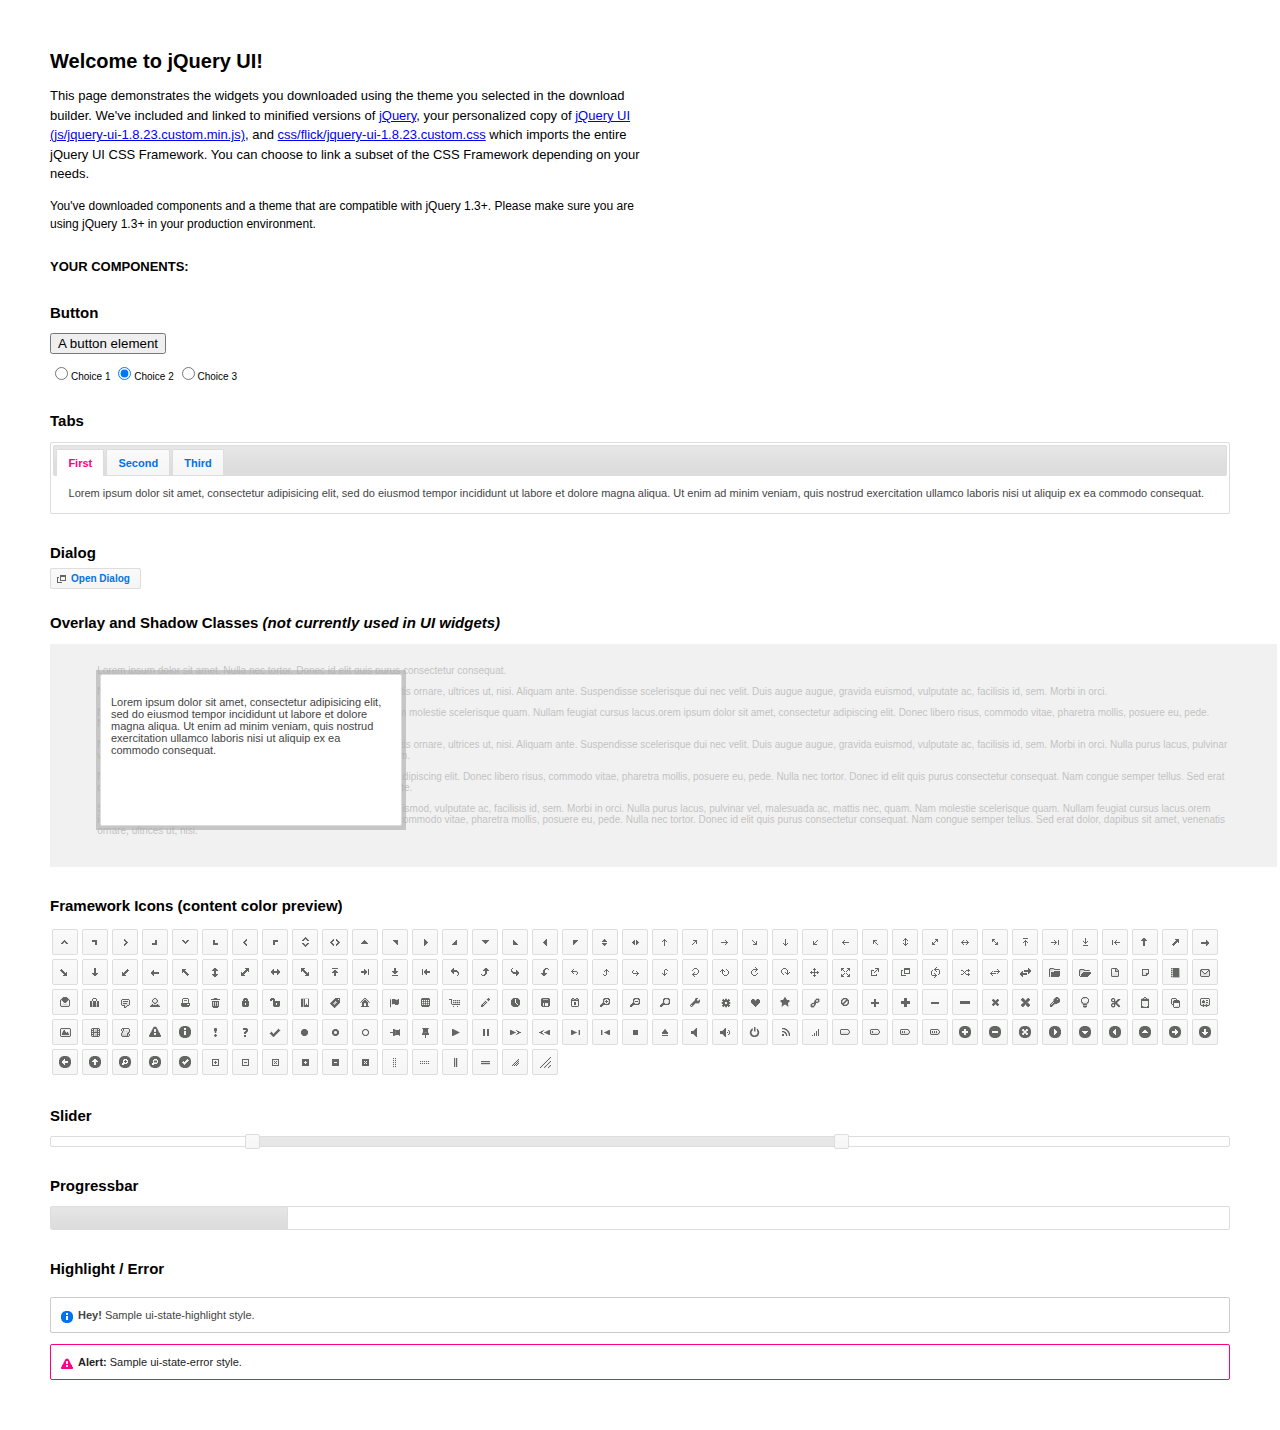
<file: 3EnLinea/index.html>
<!DOCTYPE html>
<html>
	<head>
		<meta http-equiv="Content-Type" content="text/html; charset=iso-8859-1" />
		<title>jQuery UI Example Page</title>
		<link type="text/css" href="css/flick/jquery-ui-1.8.23.custom.css" rel="stylesheet" />
		<script type="text/javascript" src="js/jquery-1.8.0.min.js"></script>
		<script type="text/javascript" src="js/jquery-ui-1.8.23.custom.min.js"></script>
		<script type="text/javascript">
			$(function(){

				// Tabs
				$('#tabs').tabs();

				// Dialog
				$('#dialog').dialog({
					autoOpen: false,
					width: 600,
					buttons: {
						"Ok": function() {
							$(this).dialog("close");
						},
						"Cancel": function() {
							$(this).dialog("close");
						}
					}
				});

				// Dialog Link
				$('#dialog_link').click(function(){
					$('#dialog').dialog('open');
					return false;
				});

				// Slider
				$('#slider').slider({
					range: true,
					values: [17, 67]
				});

				// Progressbar
				$("#progressbar").progressbar({
					value: 20
				});

				//hover states on the static widgets
				$('#dialog_link, ul#icons li').hover(
					function() { $(this).addClass('ui-state-hover'); },
					function() { $(this).removeClass('ui-state-hover'); }
				);

			});
		</script>
		<style type="text/css">
			/*demo page css*/
			body{ font: 62.5% "Trebuchet MS", sans-serif; margin: 50px;}
			.demoHeaders { margin-top: 2em; }
			#dialog_link {padding: .4em 1em .4em 20px;text-decoration: none;position: relative;}
			#dialog_link span.ui-icon {margin: 0 5px 0 0;position: absolute;left: .2em;top: 50%;margin-top: -8px;}
			ul#icons {margin: 0; padding: 0;}
			ul#icons li {margin: 2px; position: relative; padding: 4px 0; cursor: pointer; float: left;  list-style: none;}
			ul#icons span.ui-icon {float: left; margin: 0 4px;}
		</style>
	</head>
	<body>
	<h1>Welcome to jQuery UI!</h1>
	<p style="font-size: 1.3em; line-height: 1.5; margin: 1em 0; width: 50%;">This page demonstrates the widgets you downloaded using the theme you selected in the download builder. We've included and linked to minified versions of <a href="js/jquery-1.8.0.min.js">jQuery</a>, your personalized copy of <a href="js/jquery-ui-1.8.23.custom.min.js">jQuery UI (js/jquery-ui-1.8.23.custom.min.js)</a>, and <a href="css/flick/jquery-ui-1.8.23.custom.css">css/flick/jquery-ui-1.8.23.custom.css</a> which imports the entire jQuery UI CSS Framework. You can choose to link a subset of the CSS Framework depending on your needs. </p>
	<p style="font-size: 1.2em; line-height: 1.5; margin: 1em 0; width: 50%;">You've downloaded components and a theme that are compatible with jQuery 1.3+. Please make sure you are using jQuery 1.3+ in your production environment.</p>

	<p style="font-weight: bold; margin: 2em 0 1em; font-size: 1.3em;">YOUR COMPONENTS:</p>

		<!-- Button -->
		<h2 class="demoHeaders">Button</h2>
		<button id="button">A button element</button>
		<form style="margin-top: 1em;">
			<div id="radioset">
				<input type="radio" id="radio1" name="radio" /><label for="radio1">Choice 1</label>
				<input type="radio" id="radio2" name="radio" checked="checked" /><label for="radio2">Choice 2</label>
				<input type="radio" id="radio3" name="radio" /><label for="radio3">Choice 3</label>
			</div>
		</form>


		<!-- Tabs -->
		<h2 class="demoHeaders">Tabs</h2>
		<div id="tabs">
			<ul>
				<li><a href="#tabs-1">First</a></li>
				<li><a href="#tabs-2">Second</a></li>
				<li><a href="#tabs-3">Third</a></li>
			</ul>
			<div id="tabs-1">Lorem ipsum dolor sit amet, consectetur adipisicing elit, sed do eiusmod tempor incididunt ut labore et dolore magna aliqua. Ut enim ad minim veniam, quis nostrud exercitation ullamco laboris nisi ut aliquip ex ea commodo consequat.</div>
			<div id="tabs-2">Phasellus mattis tincidunt nibh. Cras orci urna, blandit id, pretium vel, aliquet ornare, felis. Maecenas scelerisque sem non nisl. Fusce sed lorem in enim dictum bibendum.</div>
			<div id="tabs-3">Nam dui erat, auctor a, dignissim quis, sollicitudin eu, felis. Pellentesque nisi urna, interdum eget, sagittis et, consequat vestibulum, lacus. Mauris porttitor ullamcorper augue.</div>
		</div>

		<!-- Dialog NOTE: Dialog is not generated by UI in this demo so it can be visually styled in themeroller-->
		<h2 class="demoHeaders">Dialog</h2>
		<p><a href="#" id="dialog_link" class="ui-state-default ui-corner-all"><span class="ui-icon ui-icon-newwin"></span>Open Dialog</a></p>


		<h2 class="demoHeaders">Overlay and Shadow Classes <em>(not currently used in UI widgets)</em></h2>
		<div style="position: relative; width: 96%; height: 200px; padding:1% 4%; overflow:hidden;" class="fakewindowcontain">
			<p>Lorem ipsum dolor sit amet,  Nulla nec tortor. Donec id elit quis purus consectetur consequat. </p><p>Nam congue semper tellus. Sed erat dolor, dapibus sit amet, venenatis ornare, ultrices ut, nisi. Aliquam ante. Suspendisse scelerisque dui nec velit. Duis augue augue, gravida euismod, vulputate ac, facilisis id, sem. Morbi in orci. </p><p>Nulla purus lacus, pulvinar vel, malesuada ac, mattis nec, quam. Nam molestie scelerisque quam. Nullam feugiat cursus lacus.orem ipsum dolor sit amet, consectetur adipiscing elit. Donec libero risus, commodo vitae, pharetra mollis, posuere eu, pede. Nulla nec tortor. Donec id elit quis purus consectetur consequat. </p><p>Nam congue semper tellus. Sed erat dolor, dapibus sit amet, venenatis ornare, ultrices ut, nisi. Aliquam ante. Suspendisse scelerisque dui nec velit. Duis augue augue, gravida euismod, vulputate ac, facilisis id, sem. Morbi in orci. Nulla purus lacus, pulvinar vel, malesuada ac, mattis nec, quam. Nam molestie scelerisque quam. </p><p>Nullam feugiat cursus lacus.orem ipsum dolor sit amet, consectetur adipiscing elit. Donec libero risus, commodo vitae, pharetra mollis, posuere eu, pede. Nulla nec tortor. Donec id elit quis purus consectetur consequat. Nam congue semper tellus. Sed erat dolor, dapibus sit amet, venenatis ornare, ultrices ut, nisi. Aliquam ante. </p><p>Suspendisse scelerisque dui nec velit. Duis augue augue, gravida euismod, vulputate ac, facilisis id, sem. Morbi in orci. Nulla purus lacus, pulvinar vel, malesuada ac, mattis nec, quam. Nam molestie scelerisque quam. Nullam feugiat cursus lacus.orem ipsum dolor sit amet, consectetur adipiscing elit. Donec libero risus, commodo vitae, pharetra mollis, posuere eu, pede. Nulla nec tortor. Donec id elit quis purus consectetur consequat. Nam congue semper tellus. Sed erat dolor, dapibus sit amet, venenatis ornare, ultrices ut, nisi. </p>

			<!-- ui-dialog -->
			<div class="ui-overlay"><div class="ui-widget-overlay"></div><div class="ui-widget-shadow ui-corner-all" style="width: 302px; height: 152px; position: absolute; left: 50px; top: 30px;"></div></div>
			<div style="position: absolute; width: 280px; height: 130px;left: 50px; top: 30px; padding: 10px;" class="ui-widget ui-widget-content ui-corner-all">
				<div class="ui-dialog-content ui-widget-content" style="background: none; border: 0;">
					<p>Lorem ipsum dolor sit amet, consectetur adipisicing elit, sed do eiusmod tempor incididunt ut labore et dolore magna aliqua. Ut enim ad minim veniam, quis nostrud exercitation ullamco laboris nisi ut aliquip ex ea commodo consequat.</p>
				</div>
			</div>

		</div>


		<!-- ui-dialog -->
		<div id="dialog" title="Dialog Title">
			<p>Lorem ipsum dolor sit amet, consectetur adipisicing elit, sed do eiusmod tempor incididunt ut labore et dolore magna aliqua. Ut enim ad minim veniam, quis nostrud exercitation ullamco laboris nisi ut aliquip ex ea commodo consequat.</p>
		</div>


		<h2 class="demoHeaders">Framework Icons (content color preview)</h2>
		<ul id="icons" class="ui-widget ui-helper-clearfix">

		<li class="ui-state-default ui-corner-all" title=".ui-icon-carat-1-n"><span class="ui-icon ui-icon-carat-1-n"></span></li>
		<li class="ui-state-default ui-corner-all" title=".ui-icon-carat-1-ne"><span class="ui-icon ui-icon-carat-1-ne"></span></li>
		<li class="ui-state-default ui-corner-all" title=".ui-icon-carat-1-e"><span class="ui-icon ui-icon-carat-1-e"></span></li>

		<li class="ui-state-default ui-corner-all" title=".ui-icon-carat-1-se"><span class="ui-icon ui-icon-carat-1-se"></span></li>
		<li class="ui-state-default ui-corner-all" title=".ui-icon-carat-1-s"><span class="ui-icon ui-icon-carat-1-s"></span></li>
		<li class="ui-state-default ui-corner-all" title=".ui-icon-carat-1-sw"><span class="ui-icon ui-icon-carat-1-sw"></span></li>
		<li class="ui-state-default ui-corner-all" title=".ui-icon-carat-1-w"><span class="ui-icon ui-icon-carat-1-w"></span></li>
		<li class="ui-state-default ui-corner-all" title=".ui-icon-carat-1-nw"><span class="ui-icon ui-icon-carat-1-nw"></span></li>
		<li class="ui-state-default ui-corner-all" title=".ui-icon-carat-2-n-s"><span class="ui-icon ui-icon-carat-2-n-s"></span></li>
		<li class="ui-state-default ui-corner-all" title=".ui-icon-carat-2-e-w"><span class="ui-icon ui-icon-carat-2-e-w"></span></li>
		<li class="ui-state-default ui-corner-all" title=".ui-icon-triangle-1-n"><span class="ui-icon ui-icon-triangle-1-n"></span></li>
		<li class="ui-state-default ui-corner-all" title=".ui-icon-triangle-1-ne"><span class="ui-icon ui-icon-triangle-1-ne"></span></li>

		<li class="ui-state-default ui-corner-all" title=".ui-icon-triangle-1-e"><span class="ui-icon ui-icon-triangle-1-e"></span></li>
		<li class="ui-state-default ui-corner-all" title=".ui-icon-triangle-1-se"><span class="ui-icon ui-icon-triangle-1-se"></span></li>
		<li class="ui-state-default ui-corner-all" title=".ui-icon-triangle-1-s"><span class="ui-icon ui-icon-triangle-1-s"></span></li>
		<li class="ui-state-default ui-corner-all" title=".ui-icon-triangle-1-sw"><span class="ui-icon ui-icon-triangle-1-sw"></span></li>
		<li class="ui-state-default ui-corner-all" title=".ui-icon-triangle-1-w"><span class="ui-icon ui-icon-triangle-1-w"></span></li>
		<li class="ui-state-default ui-corner-all" title=".ui-icon-triangle-1-nw"><span class="ui-icon ui-icon-triangle-1-nw"></span></li>
		<li class="ui-state-default ui-corner-all" title=".ui-icon-triangle-2-n-s"><span class="ui-icon ui-icon-triangle-2-n-s"></span></li>
		<li class="ui-state-default ui-corner-all" title=".ui-icon-triangle-2-e-w"><span class="ui-icon ui-icon-triangle-2-e-w"></span></li>
		<li class="ui-state-default ui-corner-all" title=".ui-icon-arrow-1-n"><span class="ui-icon ui-icon-arrow-1-n"></span></li>

		<li class="ui-state-default ui-corner-all" title=".ui-icon-arrow-1-ne"><span class="ui-icon ui-icon-arrow-1-ne"></span></li>
		<li class="ui-state-default ui-corner-all" title=".ui-icon-arrow-1-e"><span class="ui-icon ui-icon-arrow-1-e"></span></li>
		<li class="ui-state-default ui-corner-all" title=".ui-icon-arrow-1-se"><span class="ui-icon ui-icon-arrow-1-se"></span></li>
		<li class="ui-state-default ui-corner-all" title=".ui-icon-arrow-1-s"><span class="ui-icon ui-icon-arrow-1-s"></span></li>
		<li class="ui-state-default ui-corner-all" title=".ui-icon-arrow-1-sw"><span class="ui-icon ui-icon-arrow-1-sw"></span></li>
		<li class="ui-state-default ui-corner-all" title=".ui-icon-arrow-1-w"><span class="ui-icon ui-icon-arrow-1-w"></span></li>
		<li class="ui-state-default ui-corner-all" title=".ui-icon-arrow-1-nw"><span class="ui-icon ui-icon-arrow-1-nw"></span></li>
		<li class="ui-state-default ui-corner-all" title=".ui-icon-arrow-2-n-s"><span class="ui-icon ui-icon-arrow-2-n-s"></span></li>
		<li class="ui-state-default ui-corner-all" title=".ui-icon-arrow-2-ne-sw"><span class="ui-icon ui-icon-arrow-2-ne-sw"></span></li>

		<li class="ui-state-default ui-corner-all" title=".ui-icon-arrow-2-e-w"><span class="ui-icon ui-icon-arrow-2-e-w"></span></li>
		<li class="ui-state-default ui-corner-all" title=".ui-icon-arrow-2-se-nw"><span class="ui-icon ui-icon-arrow-2-se-nw"></span></li>
		<li class="ui-state-default ui-corner-all" title=".ui-icon-arrowstop-1-n"><span class="ui-icon ui-icon-arrowstop-1-n"></span></li>
		<li class="ui-state-default ui-corner-all" title=".ui-icon-arrowstop-1-e"><span class="ui-icon ui-icon-arrowstop-1-e"></span></li>
		<li class="ui-state-default ui-corner-all" title=".ui-icon-arrowstop-1-s"><span class="ui-icon ui-icon-arrowstop-1-s"></span></li>
		<li class="ui-state-default ui-corner-all" title=".ui-icon-arrowstop-1-w"><span class="ui-icon ui-icon-arrowstop-1-w"></span></li>
		<li class="ui-state-default ui-corner-all" title=".ui-icon-arrowthick-1-n"><span class="ui-icon ui-icon-arrowthick-1-n"></span></li>
		<li class="ui-state-default ui-corner-all" title=".ui-icon-arrowthick-1-ne"><span class="ui-icon ui-icon-arrowthick-1-ne"></span></li>
		<li class="ui-state-default ui-corner-all" title=".ui-icon-arrowthick-1-e"><span class="ui-icon ui-icon-arrowthick-1-e"></span></li>

		<li class="ui-state-default ui-corner-all" title=".ui-icon-arrowthick-1-se"><span class="ui-icon ui-icon-arrowthick-1-se"></span></li>
		<li class="ui-state-default ui-corner-all" title=".ui-icon-arrowthick-1-s"><span class="ui-icon ui-icon-arrowthick-1-s"></span></li>
		<li class="ui-state-default ui-corner-all" title=".ui-icon-arrowthick-1-sw"><span class="ui-icon ui-icon-arrowthick-1-sw"></span></li>
		<li class="ui-state-default ui-corner-all" title=".ui-icon-arrowthick-1-w"><span class="ui-icon ui-icon-arrowthick-1-w"></span></li>
		<li class="ui-state-default ui-corner-all" title=".ui-icon-arrowthick-1-nw"><span class="ui-icon ui-icon-arrowthick-1-nw"></span></li>
		<li class="ui-state-default ui-corner-all" title=".ui-icon-arrowthick-2-n-s"><span class="ui-icon ui-icon-arrowthick-2-n-s"></span></li>
		<li class="ui-state-default ui-corner-all" title=".ui-icon-arrowthick-2-ne-sw"><span class="ui-icon ui-icon-arrowthick-2-ne-sw"></span></li>
		<li class="ui-state-default ui-corner-all" title=".ui-icon-arrowthick-2-e-w"><span class="ui-icon ui-icon-arrowthick-2-e-w"></span></li>
		<li class="ui-state-default ui-corner-all" title=".ui-icon-arrowthick-2-se-nw"><span class="ui-icon ui-icon-arrowthick-2-se-nw"></span></li>

		<li class="ui-state-default ui-corner-all" title=".ui-icon-arrowthickstop-1-n"><span class="ui-icon ui-icon-arrowthickstop-1-n"></span></li>
		<li class="ui-state-default ui-corner-all" title=".ui-icon-arrowthickstop-1-e"><span class="ui-icon ui-icon-arrowthickstop-1-e"></span></li>
		<li class="ui-state-default ui-corner-all" title=".ui-icon-arrowthickstop-1-s"><span class="ui-icon ui-icon-arrowthickstop-1-s"></span></li>
		<li class="ui-state-default ui-corner-all" title=".ui-icon-arrowthickstop-1-w"><span class="ui-icon ui-icon-arrowthickstop-1-w"></span></li>
		<li class="ui-state-default ui-corner-all" title=".ui-icon-arrowreturnthick-1-w"><span class="ui-icon ui-icon-arrowreturnthick-1-w"></span></li>
		<li class="ui-state-default ui-corner-all" title=".ui-icon-arrowreturnthick-1-n"><span class="ui-icon ui-icon-arrowreturnthick-1-n"></span></li>
		<li class="ui-state-default ui-corner-all" title=".ui-icon-arrowreturnthick-1-e"><span class="ui-icon ui-icon-arrowreturnthick-1-e"></span></li>
		<li class="ui-state-default ui-corner-all" title=".ui-icon-arrowreturnthick-1-s"><span class="ui-icon ui-icon-arrowreturnthick-1-s"></span></li>
		<li class="ui-state-default ui-corner-all" title=".ui-icon-arrowreturn-1-w"><span class="ui-icon ui-icon-arrowreturn-1-w"></span></li>

		<li class="ui-state-default ui-corner-all" title=".ui-icon-arrowreturn-1-n"><span class="ui-icon ui-icon-arrowreturn-1-n"></span></li>
		<li class="ui-state-default ui-corner-all" title=".ui-icon-arrowreturn-1-e"><span class="ui-icon ui-icon-arrowreturn-1-e"></span></li>
		<li class="ui-state-default ui-corner-all" title=".ui-icon-arrowreturn-1-s"><span class="ui-icon ui-icon-arrowreturn-1-s"></span></li>
		<li class="ui-state-default ui-corner-all" title=".ui-icon-arrowrefresh-1-w"><span class="ui-icon ui-icon-arrowrefresh-1-w"></span></li>
		<li class="ui-state-default ui-corner-all" title=".ui-icon-arrowrefresh-1-n"><span class="ui-icon ui-icon-arrowrefresh-1-n"></span></li>
		<li class="ui-state-default ui-corner-all" title=".ui-icon-arrowrefresh-1-e"><span class="ui-icon ui-icon-arrowrefresh-1-e"></span></li>
		<li class="ui-state-default ui-corner-all" title=".ui-icon-arrowrefresh-1-s"><span class="ui-icon ui-icon-arrowrefresh-1-s"></span></li>
		<li class="ui-state-default ui-corner-all" title=".ui-icon-arrow-4"><span class="ui-icon ui-icon-arrow-4"></span></li>
		<li class="ui-state-default ui-corner-all" title=".ui-icon-arrow-4-diag"><span class="ui-icon ui-icon-arrow-4-diag"></span></li>

		<li class="ui-state-default ui-corner-all" title=".ui-icon-extlink"><span class="ui-icon ui-icon-extlink"></span></li>
		<li class="ui-state-default ui-corner-all" title=".ui-icon-newwin"><span class="ui-icon ui-icon-newwin"></span></li>
		<li class="ui-state-default ui-corner-all" title=".ui-icon-refresh"><span class="ui-icon ui-icon-refresh"></span></li>
		<li class="ui-state-default ui-corner-all" title=".ui-icon-shuffle"><span class="ui-icon ui-icon-shuffle"></span></li>
		<li class="ui-state-default ui-corner-all" title=".ui-icon-transfer-e-w"><span class="ui-icon ui-icon-transfer-e-w"></span></li>
		<li class="ui-state-default ui-corner-all" title=".ui-icon-transferthick-e-w"><span class="ui-icon ui-icon-transferthick-e-w"></span></li>
		<li class="ui-state-default ui-corner-all" title=".ui-icon-folder-collapsed"><span class="ui-icon ui-icon-folder-collapsed"></span></li>
		<li class="ui-state-default ui-corner-all" title=".ui-icon-folder-open"><span class="ui-icon ui-icon-folder-open"></span></li>
		<li class="ui-state-default ui-corner-all" title=".ui-icon-document"><span class="ui-icon ui-icon-document"></span></li>

		<li class="ui-state-default ui-corner-all" title=".ui-icon-document-b"><span class="ui-icon ui-icon-document-b"></span></li>
		<li class="ui-state-default ui-corner-all" title=".ui-icon-note"><span class="ui-icon ui-icon-note"></span></li>
		<li class="ui-state-default ui-corner-all" title=".ui-icon-mail-closed"><span class="ui-icon ui-icon-mail-closed"></span></li>
		<li class="ui-state-default ui-corner-all" title=".ui-icon-mail-open"><span class="ui-icon ui-icon-mail-open"></span></li>
		<li class="ui-state-default ui-corner-all" title=".ui-icon-suitcase"><span class="ui-icon ui-icon-suitcase"></span></li>
		<li class="ui-state-default ui-corner-all" title=".ui-icon-comment"><span class="ui-icon ui-icon-comment"></span></li>
		<li class="ui-state-default ui-corner-all" title=".ui-icon-person"><span class="ui-icon ui-icon-person"></span></li>
		<li class="ui-state-default ui-corner-all" title=".ui-icon-print"><span class="ui-icon ui-icon-print"></span></li>
		<li class="ui-state-default ui-corner-all" title=".ui-icon-trash"><span class="ui-icon ui-icon-trash"></span></li>

		<li class="ui-state-default ui-corner-all" title=".ui-icon-locked"><span class="ui-icon ui-icon-locked"></span></li>
		<li class="ui-state-default ui-corner-all" title=".ui-icon-unlocked"><span class="ui-icon ui-icon-unlocked"></span></li>
		<li class="ui-state-default ui-corner-all" title=".ui-icon-bookmark"><span class="ui-icon ui-icon-bookmark"></span></li>
		<li class="ui-state-default ui-corner-all" title=".ui-icon-tag"><span class="ui-icon ui-icon-tag"></span></li>
		<li class="ui-state-default ui-corner-all" title=".ui-icon-home"><span class="ui-icon ui-icon-home"></span></li>
		<li class="ui-state-default ui-corner-all" title=".ui-icon-flag"><span class="ui-icon ui-icon-flag"></span></li>
		<li class="ui-state-default ui-corner-all" title=".ui-icon-calculator"><span class="ui-icon ui-icon-calculator"></span></li>
		<li class="ui-state-default ui-corner-all" title=".ui-icon-cart"><span class="ui-icon ui-icon-cart"></span></li>
		<li class="ui-state-default ui-corner-all" title=".ui-icon-pencil"><span class="ui-icon ui-icon-pencil"></span></li>

		<li class="ui-state-default ui-corner-all" title=".ui-icon-clock"><span class="ui-icon ui-icon-clock"></span></li>
		<li class="ui-state-default ui-corner-all" title=".ui-icon-disk"><span class="ui-icon ui-icon-disk"></span></li>
		<li class="ui-state-default ui-corner-all" title=".ui-icon-calendar"><span class="ui-icon ui-icon-calendar"></span></li>
		<li class="ui-state-default ui-corner-all" title=".ui-icon-zoomin"><span class="ui-icon ui-icon-zoomin"></span></li>
		<li class="ui-state-default ui-corner-all" title=".ui-icon-zoomout"><span class="ui-icon ui-icon-zoomout"></span></li>
		<li class="ui-state-default ui-corner-all" title=".ui-icon-search"><span class="ui-icon ui-icon-search"></span></li>
		<li class="ui-state-default ui-corner-all" title=".ui-icon-wrench"><span class="ui-icon ui-icon-wrench"></span></li>
		<li class="ui-state-default ui-corner-all" title=".ui-icon-gear"><span class="ui-icon ui-icon-gear"></span></li>
		<li class="ui-state-default ui-corner-all" title=".ui-icon-heart"><span class="ui-icon ui-icon-heart"></span></li>

		<li class="ui-state-default ui-corner-all" title=".ui-icon-star"><span class="ui-icon ui-icon-star"></span></li>
		<li class="ui-state-default ui-corner-all" title=".ui-icon-link"><span class="ui-icon ui-icon-link"></span></li>
		<li class="ui-state-default ui-corner-all" title=".ui-icon-cancel"><span class="ui-icon ui-icon-cancel"></span></li>
		<li class="ui-state-default ui-corner-all" title=".ui-icon-plus"><span class="ui-icon ui-icon-plus"></span></li>
		<li class="ui-state-default ui-corner-all" title=".ui-icon-plusthick"><span class="ui-icon ui-icon-plusthick"></span></li>
		<li class="ui-state-default ui-corner-all" title=".ui-icon-minus"><span class="ui-icon ui-icon-minus"></span></li>
		<li class="ui-state-default ui-corner-all" title=".ui-icon-minusthick"><span class="ui-icon ui-icon-minusthick"></span></li>
		<li class="ui-state-default ui-corner-all" title=".ui-icon-close"><span class="ui-icon ui-icon-close"></span></li>
		<li class="ui-state-default ui-corner-all" title=".ui-icon-closethick"><span class="ui-icon ui-icon-closethick"></span></li>

		<li class="ui-state-default ui-corner-all" title=".ui-icon-key"><span class="ui-icon ui-icon-key"></span></li>
		<li class="ui-state-default ui-corner-all" title=".ui-icon-lightbulb"><span class="ui-icon ui-icon-lightbulb"></span></li>
		<li class="ui-state-default ui-corner-all" title=".ui-icon-scissors"><span class="ui-icon ui-icon-scissors"></span></li>
		<li class="ui-state-default ui-corner-all" title=".ui-icon-clipboard"><span class="ui-icon ui-icon-clipboard"></span></li>
		<li class="ui-state-default ui-corner-all" title=".ui-icon-copy"><span class="ui-icon ui-icon-copy"></span></li>
		<li class="ui-state-default ui-corner-all" title=".ui-icon-contact"><span class="ui-icon ui-icon-contact"></span></li>
		<li class="ui-state-default ui-corner-all" title=".ui-icon-image"><span class="ui-icon ui-icon-image"></span></li>
		<li class="ui-state-default ui-corner-all" title=".ui-icon-video"><span class="ui-icon ui-icon-video"></span></li>
		<li class="ui-state-default ui-corner-all" title=".ui-icon-script"><span class="ui-icon ui-icon-script"></span></li>
		<li class="ui-state-default ui-corner-all" title=".ui-icon-alert"><span class="ui-icon ui-icon-alert"></span></li>

		<li class="ui-state-default ui-corner-all" title=".ui-icon-info"><span class="ui-icon ui-icon-info"></span></li>
		<li class="ui-state-default ui-corner-all" title=".ui-icon-notice"><span class="ui-icon ui-icon-notice"></span></li>
		<li class="ui-state-default ui-corner-all" title=".ui-icon-help"><span class="ui-icon ui-icon-help"></span></li>
		<li class="ui-state-default ui-corner-all" title=".ui-icon-check"><span class="ui-icon ui-icon-check"></span></li>
		<li class="ui-state-default ui-corner-all" title=".ui-icon-bullet"><span class="ui-icon ui-icon-bullet"></span></li>
		<li class="ui-state-default ui-corner-all" title=".ui-icon-radio-off"><span class="ui-icon ui-icon-radio-off"></span></li>
		<li class="ui-state-default ui-corner-all" title=".ui-icon-radio-on"><span class="ui-icon ui-icon-radio-on"></span></li>
		<li class="ui-state-default ui-corner-all" title=".ui-icon-pin-w"><span class="ui-icon ui-icon-pin-w"></span></li>
		<li class="ui-state-default ui-corner-all" title=".ui-icon-pin-s"><span class="ui-icon ui-icon-pin-s"></span></li>
		<li class="ui-state-default ui-corner-all" title=".ui-icon-play"><span class="ui-icon ui-icon-play"></span></li>
		<li class="ui-state-default ui-corner-all" title=".ui-icon-pause"><span class="ui-icon ui-icon-pause"></span></li>

		<li class="ui-state-default ui-corner-all" title=".ui-icon-seek-next"><span class="ui-icon ui-icon-seek-next"></span></li>
		<li class="ui-state-default ui-corner-all" title=".ui-icon-seek-prev"><span class="ui-icon ui-icon-seek-prev"></span></li>
		<li class="ui-state-default ui-corner-all" title=".ui-icon-seek-end"><span class="ui-icon ui-icon-seek-end"></span></li>
		<li class="ui-state-default ui-corner-all" title=".ui-icon-seek-first"><span class="ui-icon ui-icon-seek-first"></span></li>
		<li class="ui-state-default ui-corner-all" title=".ui-icon-stop"><span class="ui-icon ui-icon-stop"></span></li>
		<li class="ui-state-default ui-corner-all" title=".ui-icon-eject"><span class="ui-icon ui-icon-eject"></span></li>
		<li class="ui-state-default ui-corner-all" title=".ui-icon-volume-off"><span class="ui-icon ui-icon-volume-off"></span></li>
		<li class="ui-state-default ui-corner-all" title=".ui-icon-volume-on"><span class="ui-icon ui-icon-volume-on"></span></li>
		<li class="ui-state-default ui-corner-all" title=".ui-icon-power"><span class="ui-icon ui-icon-power"></span></li>

		<li class="ui-state-default ui-corner-all" title=".ui-icon-signal-diag"><span class="ui-icon ui-icon-signal-diag"></span></li>
		<li class="ui-state-default ui-corner-all" title=".ui-icon-signal"><span class="ui-icon ui-icon-signal"></span></li>
		<li class="ui-state-default ui-corner-all" title=".ui-icon-battery-0"><span class="ui-icon ui-icon-battery-0"></span></li>
		<li class="ui-state-default ui-corner-all" title=".ui-icon-battery-1"><span class="ui-icon ui-icon-battery-1"></span></li>
		<li class="ui-state-default ui-corner-all" title=".ui-icon-battery-2"><span class="ui-icon ui-icon-battery-2"></span></li>
		<li class="ui-state-default ui-corner-all" title=".ui-icon-battery-3"><span class="ui-icon ui-icon-battery-3"></span></li>
		<li class="ui-state-default ui-corner-all" title=".ui-icon-circle-plus"><span class="ui-icon ui-icon-circle-plus"></span></li>
		<li class="ui-state-default ui-corner-all" title=".ui-icon-circle-minus"><span class="ui-icon ui-icon-circle-minus"></span></li>
		<li class="ui-state-default ui-corner-all" title=".ui-icon-circle-close"><span class="ui-icon ui-icon-circle-close"></span></li>

		<li class="ui-state-default ui-corner-all" title=".ui-icon-circle-triangle-e"><span class="ui-icon ui-icon-circle-triangle-e"></span></li>
		<li class="ui-state-default ui-corner-all" title=".ui-icon-circle-triangle-s"><span class="ui-icon ui-icon-circle-triangle-s"></span></li>
		<li class="ui-state-default ui-corner-all" title=".ui-icon-circle-triangle-w"><span class="ui-icon ui-icon-circle-triangle-w"></span></li>
		<li class="ui-state-default ui-corner-all" title=".ui-icon-circle-triangle-n"><span class="ui-icon ui-icon-circle-triangle-n"></span></li>
		<li class="ui-state-default ui-corner-all" title=".ui-icon-circle-arrow-e"><span class="ui-icon ui-icon-circle-arrow-e"></span></li>
		<li class="ui-state-default ui-corner-all" title=".ui-icon-circle-arrow-s"><span class="ui-icon ui-icon-circle-arrow-s"></span></li>
		<li class="ui-state-default ui-corner-all" title=".ui-icon-circle-arrow-w"><span class="ui-icon ui-icon-circle-arrow-w"></span></li>
		<li class="ui-state-default ui-corner-all" title=".ui-icon-circle-arrow-n"><span class="ui-icon ui-icon-circle-arrow-n"></span></li>
		<li class="ui-state-default ui-corner-all" title=".ui-icon-circle-zoomin"><span class="ui-icon ui-icon-circle-zoomin"></span></li>

		<li class="ui-state-default ui-corner-all" title=".ui-icon-circle-zoomout"><span class="ui-icon ui-icon-circle-zoomout"></span></li>
		<li class="ui-state-default ui-corner-all" title=".ui-icon-circle-check"><span class="ui-icon ui-icon-circle-check"></span></li>
		<li class="ui-state-default ui-corner-all" title=".ui-icon-circlesmall-plus"><span class="ui-icon ui-icon-circlesmall-plus"></span></li>
		<li class="ui-state-default ui-corner-all" title=".ui-icon-circlesmall-minus"><span class="ui-icon ui-icon-circlesmall-minus"></span></li>
		<li class="ui-state-default ui-corner-all" title=".ui-icon-circlesmall-close"><span class="ui-icon ui-icon-circlesmall-close"></span></li>
		<li class="ui-state-default ui-corner-all" title=".ui-icon-squaresmall-plus"><span class="ui-icon ui-icon-squaresmall-plus"></span></li>
		<li class="ui-state-default ui-corner-all" title=".ui-icon-squaresmall-minus"><span class="ui-icon ui-icon-squaresmall-minus"></span></li>
		<li class="ui-state-default ui-corner-all" title=".ui-icon-squaresmall-close"><span class="ui-icon ui-icon-squaresmall-close"></span></li>
		<li class="ui-state-default ui-corner-all" title=".ui-icon-grip-dotted-vertical"><span class="ui-icon ui-icon-grip-dotted-vertical"></span></li>

		<li class="ui-state-default ui-corner-all" title=".ui-icon-grip-dotted-horizontal"><span class="ui-icon ui-icon-grip-dotted-horizontal"></span></li>
		<li class="ui-state-default ui-corner-all" title=".ui-icon-grip-solid-vertical"><span class="ui-icon ui-icon-grip-solid-vertical"></span></li>
		<li class="ui-state-default ui-corner-all" title=".ui-icon-grip-solid-horizontal"><span class="ui-icon ui-icon-grip-solid-horizontal"></span></li>
		<li class="ui-state-default ui-corner-all" title=".ui-icon-gripsmall-diagonal-se"><span class="ui-icon ui-icon-gripsmall-diagonal-se"></span></li>
		<li class="ui-state-default ui-corner-all" title=".ui-icon-grip-diagonal-se"><span class="ui-icon ui-icon-grip-diagonal-se"></span></li>
		</ul>


		<!-- Slider -->
		<h2 class="demoHeaders">Slider</h2>
		<div id="slider"></div>

		<!-- Progressbar -->
		<h2 class="demoHeaders">Progressbar</h2>
		<div id="progressbar"></div>

		<!-- Highlight / Error -->
		<h2 class="demoHeaders">Highlight / Error</h2>
		<div class="ui-widget">
			<div class="ui-state-highlight ui-corner-all" style="margin-top: 20px; padding: 0 .7em;">
				<p><span class="ui-icon ui-icon-info" style="float: left; margin-right: .3em;"></span>
				<strong>Hey!</strong> Sample ui-state-highlight style.</p>
			</div>
		</div>
		<br/>
		<div class="ui-widget">
			<div class="ui-state-error ui-corner-all" style="padding: 0 .7em;">
				<p><span class="ui-icon ui-icon-alert" style="float: left; margin-right: .3em;"></span>
				<strong>Alert:</strong> Sample ui-state-error style.</p>
			</div>
		</div>

	</body>
</html>
</file>
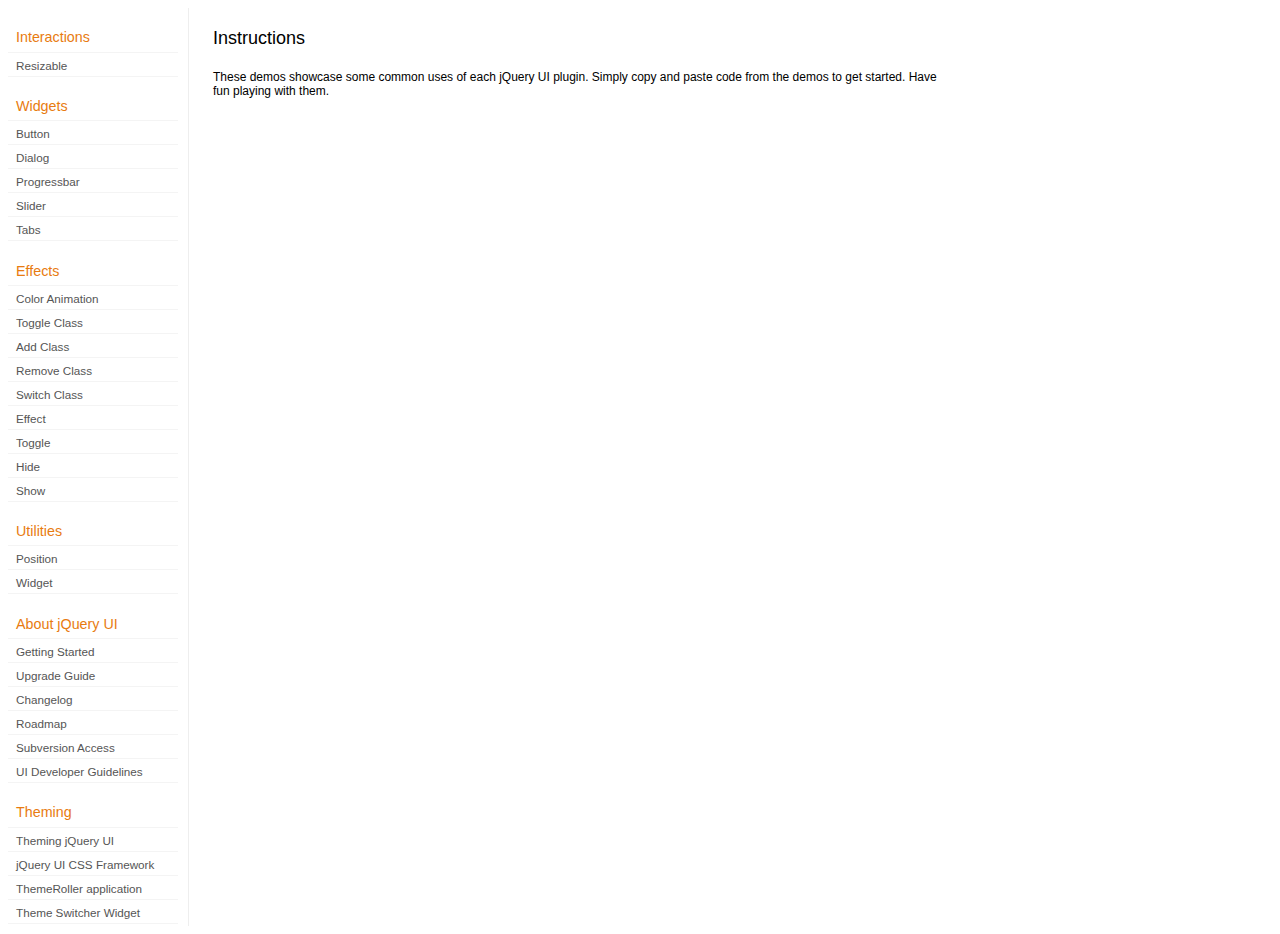
<file: 3EnLinea/development-bundle/demos/index.html>
<!DOCTYPE html>
<html lang="en">
<head>
	<meta charset="utf-8">
	<title>jQuery UI Demos</title>
	<link rel="stylesheet" href="../themes/base/jquery.ui.all.css">
	<link rel="stylesheet" href="demos.css">
	<script src="../jquery-1.8.0.js"></script>
	<script src="../external/jquery.bgiframe-2.1.2.js"></script>
	<script src="../ui/jquery.ui.core.js"></script>
	<script src="../ui/jquery.ui.widget.js"></script>
	<script src="../ui/jquery.ui.mouse.js"></script>
	<script src="../ui/jquery.ui.accordion.js"></script>
	<script src="../ui/jquery.ui.autocomplete.js"></script>
	<script src="../ui/jquery.ui.button.js"></script>
	<script src="../ui/jquery.ui.datepicker.js"></script>
	<script src="../ui/jquery.ui.dialog.js"></script>
	<script src="../ui/jquery.ui.draggable.js"></script>
	<script src="../ui/jquery.ui.droppable.js"></script>
	<script src="../ui/jquery.ui.position.js"></script>
	<script src="../ui/jquery.ui.progressbar.js"></script>
	<script src="../ui/jquery.ui.resizable.js"></script>
	<script src="../ui/jquery.ui.selectable.js"></script>
	<script src="../ui/jquery.ui.slider.js"></script>
	<script src="../ui/jquery.ui.sortable.js"></script>
	<script src="../ui/jquery.ui.tabs.js"></script>
	<script src="../ui/jquery.effects.core.js"></script>
	<script src="../ui/jquery.effects.blind.js"></script>
	<script src="../ui/jquery.effects.bounce.js"></script>
	<script src="../ui/jquery.effects.clip.js"></script>
	<script src="../ui/jquery.effects.drop.js"></script>
	<script src="../ui/jquery.effects.explode.js"></script>
	<script src="../ui/jquery.effects.fold.js"></script>
	<script src="../ui/jquery.effects.highlight.js"></script>
	<script src="../ui/jquery.effects.pulsate.js"></script>
	<script src="../ui/jquery.effects.scale.js"></script>
	<script src="../ui/jquery.effects.shake.js"></script>
	<script src="../ui/jquery.effects.slide.js"></script>
	<script src="../ui/jquery.effects.transfer.js"></script>
	<script src="../ui/i18n/jquery.ui.datepicker-af.js"></script>
	<script src="../ui/i18n/jquery.ui.datepicker-ar.js"></script>
	<script src="../ui/i18n/jquery.ui.datepicker-ar-DZ.js"></script>
	<script src="../ui/i18n/jquery.ui.datepicker-az.js"></script>
	<script src="../ui/i18n/jquery.ui.datepicker-bs.js"></script>
	<script src="../ui/i18n/jquery.ui.datepicker-bg.js"></script>
	<script src="../ui/i18n/jquery.ui.datepicker-ca.js"></script>
	<script src="../ui/i18n/jquery.ui.datepicker-cs.js"></script>
	<script src="../ui/i18n/jquery.ui.datepicker-cy-GB.js"></script>
	<script src="../ui/i18n/jquery.ui.datepicker-da.js"></script>
	<script src="../ui/i18n/jquery.ui.datepicker-de.js"></script>
	<script src="../ui/i18n/jquery.ui.datepicker-el.js"></script>
	<script src="../ui/i18n/jquery.ui.datepicker-en-AU.js"></script>
	<script src="../ui/i18n/jquery.ui.datepicker-en-GB.js"></script>
	<script src="../ui/i18n/jquery.ui.datepicker-en-NZ.js"></script>
	<script src="../ui/i18n/jquery.ui.datepicker-eo.js"></script>
	<script src="../ui/i18n/jquery.ui.datepicker-es.js"></script>
	<script src="../ui/i18n/jquery.ui.datepicker-et.js"></script>
	<script src="../ui/i18n/jquery.ui.datepicker-eu.js"></script>
	<script src="../ui/i18n/jquery.ui.datepicker-fa.js"></script>
	<script src="../ui/i18n/jquery.ui.datepicker-fi.js"></script>
	<script src="../ui/i18n/jquery.ui.datepicker-fo.js"></script>
	<script src="../ui/i18n/jquery.ui.datepicker-fr.js"></script>
	<script src="../ui/i18n/jquery.ui.datepicker-fr-CH.js"></script>
	<script src="../ui/i18n/jquery.ui.datepicker-gl.js"></script>
	<script src="../ui/i18n/jquery.ui.datepicker-he.js"></script>
	<script src="../ui/i18n/jquery.ui.datepicker-hi.js"></script>
	<script src="../ui/i18n/jquery.ui.datepicker-hr.js"></script>
	<script src="../ui/i18n/jquery.ui.datepicker-hu.js"></script>
	<script src="../ui/i18n/jquery.ui.datepicker-hy.js"></script>
	<script src="../ui/i18n/jquery.ui.datepicker-id.js"></script>
	<script src="../ui/i18n/jquery.ui.datepicker-is.js"></script>
	<script src="../ui/i18n/jquery.ui.datepicker-it.js"></script>
	<script src="../ui/i18n/jquery.ui.datepicker-ja.js"></script>
	<script src="../ui/i18n/jquery.ui.datepicker-ka.js"></script>
	<script src="../ui/i18n/jquery.ui.datepicker-kk.js"></script>
	<script src="../ui/i18n/jquery.ui.datepicker-km.js"></script>
	<script src="../ui/i18n/jquery.ui.datepicker-ko.js"></script>
	<script src="../ui/i18n/jquery.ui.datepicker-lb.js"></script>
	<script src="../ui/i18n/jquery.ui.datepicker-lt.js"></script>
	<script src="../ui/i18n/jquery.ui.datepicker-lv.js"></script>
	<script src="../ui/i18n/jquery.ui.datepicker-mk.js"></script>
	<script src="../ui/i18n/jquery.ui.datepicker-ml.js"></script>
	<script src="../ui/i18n/jquery.ui.datepicker-ms.js"></script>
	<script src="../ui/i18n/jquery.ui.datepicker-nl.js"></script>
	<script src="../ui/i18n/jquery.ui.datepicker-nl-BE.js"></script>
	<script src="../ui/i18n/jquery.ui.datepicker-no.js"></script>
	<script src="../ui/i18n/jquery.ui.datepicker-pl.js"></script>
	<script src="../ui/i18n/jquery.ui.datepicker-pt.js"></script>
	<script src="../ui/i18n/jquery.ui.datepicker-pt-BR.js"></script>
	<script src="../ui/i18n/jquery.ui.datepicker-rm.js"></script>
	<script src="../ui/i18n/jquery.ui.datepicker-ro.js"></script>
	<script src="../ui/i18n/jquery.ui.datepicker-ru.js"></script>
	<script src="../ui/i18n/jquery.ui.datepicker-sk.js"></script>
	<script src="../ui/i18n/jquery.ui.datepicker-sl.js"></script>
	<script src="../ui/i18n/jquery.ui.datepicker-sq.js"></script>
	<script src="../ui/i18n/jquery.ui.datepicker-sr.js"></script>
	<script src="../ui/i18n/jquery.ui.datepicker-sr-SR.js"></script>
	<script src="../ui/i18n/jquery.ui.datepicker-sv.js"></script>
	<script src="../ui/i18n/jquery.ui.datepicker-ta.js"></script>
	<script src="../ui/i18n/jquery.ui.datepicker-th.js"></script>
	<script src="../ui/i18n/jquery.ui.datepicker-tj.js"></script>
	<script src="../ui/i18n/jquery.ui.datepicker-tr.js"></script>
	<script src="../ui/i18n/jquery.ui.datepicker-uk.js"></script>
	<script src="../ui/i18n/jquery.ui.datepicker-vi.js"></script>
	<script src="../ui/i18n/jquery.ui.datepicker-zh-CN.js"></script>
	<script src="../ui/i18n/jquery.ui.datepicker-zh-HK.js"></script>
	<script src="../ui/i18n/jquery.ui.datepicker-zh-TW.js"></script>
	<script>
	$(function() {
		
		$('.left-nav a').click(function(ev) {
			window.location.hash = this.href.replace(/.+\/([^\/]+)\/index\.html/,'$1') + '|default';
			loadPage(this.href);
			$('.left-nav a.selected').removeClass('selected');
			$(this).addClass('selected');
			ev.preventDefault();
		});
		
		if (window.location.hash) {
			if (window.location.hash.indexOf('|') === -1) {
				window.location.hash += '|default';	
			}			
			var path = window.location.href.replace(/(index\.html)?#/,'');
			path = path.replace('\|','/') + '.html';
			loadPage(path);
		}		

		function loadPage(path) {			
			var section = path.replace(/\/[^\/]+\.html/,'');
			var header = section.replace(/.+\/([^\/]+)/,'$1').replace(/_/, ' ');
			
			$('td.normal div.normal')
				.empty()
				.append('<h4 class="demo-subheader">Functional demo:</h4>')
				.append('<h3 class="demo-header">'+ header +'</h3>')
				.append('<div id="demo-config"></div>')
				.find('#demo-config')
					.append('<div id="demo-frame"></div><div id="demo-config-menu"></div><div id="demo-link"><a class="demoWindowLink" href="#"><span class="ui-icon ui-icon-newwin"></span>Open demo in a new window</a></div>')
					.find('#demo-config-menu')
						.load(section + '/index.html .demos-nav', function() {
							$('#demo-config-menu a').each(function() {
								this.setAttribute('href', section + '/' + this.getAttribute('href').replace(/.+\/([^\/]+)/,'$1'));
								$(this).attr('target', 'demo-frame');
								$(this).click(function() {

									resetDemos();
									
									$(this).parents('ul').find('li').removeClass('demo-config-on');
									$(this).parent().addClass('demo-config-on');
									$('#demo-notes').fadeOut();

									//Set the hash to the actual page without ".html"
									window.location.hash = header + '|' + this.getAttribute('href').match((/\/([^\/\\]+)\.html/))[1];

									loadDemo(this.getAttribute('href'));

									return false;
								});
							});

							if (window.location.hash) {
								var demo = window.location.hash.split('|')[1];
								$('#demo-config-menu a').each(function(){
									if (this.href.indexOf(demo + '.html') !== -1) {
										$(this).parents('ul').find('li').removeClass('demo-config-on');
										$(this).parent().addClass('demo-config-on');									
										loadDemo(this.href);										
									}
								});
							}

							updateDemoNotes();
						})
					.end()
					.find('#demo-link a')
						.bind('click', function(ev){
							window.open(this.href);
							ev.preventDefault();
						})
					.end()
				.end()
			;
			
			resetDemos();
		}
				
		function loadDemo(path) {
			var directory = path.match(/([^\/]+)\/[^\/\.]+\.html$/)[1];
			$.get(path, function(data) {
				var source = data;
				data = data.replace(/<script.*>.*<\/script>/ig,""); // Remove script tags
				data = data.replace(/<\/?link.*>/ig,""); //Remove link tags
				data = data.replace(/<\/?html.*>/ig,""); //Remove html tag
				data = data.replace(/<\/?body.*>/ig,""); //Remove body tag
				data = data.replace(/<\/?head.*>/ig,""); //Remove head tag
				data = data.replace(/<\/?!doctype.*>/ig,""); //Remove doctype
				data = data.replace(/<title.*>.*<\/title>/ig,""); // Remove title tags
				data = data.replace(/((href|src)=["'])(?!(http|#))/ig, "$1" + directory + "/");

				$('#demo-style').remove();
				$('#demo-frame').empty().html(data);
				$('#demo-frame style').clone().appendTo('head').attr('id','demo-style');
				$('#demo-link a').attr('href', path);
				updateDemoNotes();
				updateDemoSource(source);
				
				if (/default.html$/.test(path)) {
					$.get("documentation/docs-" + path.match(/demos\/(.+)\//)[1] + ".html", function(html) {
						$("#demo-source").after(html);
						$("#widget-docs").tabs();
						$(".param-header").click(function() {
							$(this).parent().toggleClass("param-open").end().next().toggle();
						});
						$(".docs-list-header").each(function() {
							var header = $(this);
							var details = header.next().find(".param-details").hide();
							$("a:first", header).click(function() {
								details.show().parent().addClass("param-open");
								return false;
							});
							$("a:last", header).click(function() {
								details.hide().parent().removeClass("param-open");
								return false;
							});
						});
					}, "html" );
				}
			}, "html" );
		}

		function updateDemoNotes() {
			var notes = $('#demo-frame .demo-description');
			if ($('#demo-notes').length == 0) {
				$('<div id="demo-notes"></div>').insertAfter('#demo-config');
			}
			$('#demo-notes').hide().empty().html(notes.html());
			$('#demo-notes').show();
			notes.hide();
		}
		
		function updateDemoSource(source) {
			if ($('#demo-source').length == 0) {
				$('<div id="demo-source"><a href="#" class="source-closed">View Source</a><div><pre><code></code></pre></div></div>').insertAfter('#demo-notes');
				$('#demo-source').find(">a").click(function() {
					$(this).toggleClass("source-closed").toggleClass("source-open").next().toggle();
					return false;
				}).end().find(">div").hide();
			}
			var cleanedSource = source
				.replace('themes/base/jquery.ui.all.css', 'theme/jquery.ui.all.css')
				.replace(/\s*\x3Clink.*demos\x2Ecss.*\x3E\s*/, '\r\n\t')
				.replace(/\x2E\x2E\x2F\x2E\x2E\x2F/g, '');

			$('#demo-source code').empty().text(cleanedSource);
		}
		
		function resetDemos() {
			$.datepicker.setDefaults($.extend({showMonthAfterYear: false}, $.datepicker.regional['']));
			$(".ui-dialog-content").remove();			
		}
				
	});
	</script>
</head>
<body>

<table class="layout-grid" cellspacing="0" cellpadding="0">
	<tr>
		<td class="left-nav">
			<dl class="demos-nav">
				<dt>Interactions</dt>
					
					
					<dd><a href="resizable/index.html">Resizable</a></dd>
					
					
				<dt>Widgets</dt>
					
					
					<dd><a href="button/index.html">Button</a></dd>
					
					<dd><a href="dialog/index.html">Dialog</a></dd>
					<dd><a href="progressbar/index.html">Progressbar</a></dd>
					<dd><a href="slider/index.html">Slider</a></dd>
					<dd><a href="tabs/index.html">Tabs</a></dd>
				<dt>Effects</dt>
					<dd><a href="animate/index.html">Color Animation</a></dd>
					<dd><a href="toggleClass/index.html">Toggle Class</a></dd>
					<dd><a href="addClass/index.html">Add Class</a></dd>
					<dd><a href="removeClass/index.html">Remove Class</a></dd>
					<dd><a href="switchClass/index.html">Switch Class</a></dd>
					<dd><a href="effect/index.html">Effect</a></dd>
					<dd><a href="toggle/index.html">Toggle</a></dd>
					<dd><a href="hide/index.html">Hide</a></dd>
					<dd><a href="show/index.html">Show</a></dd>
				<dt>Utilities</dt>
					<dd><a href="position/index.html">Position</a></dd>
					<dd><a href="widget/index.html">Widget</a></dd>
				<dt>About jQuery UI</dt>
					<dd><a href="http://jqueryui.com/docs/Getting_Started">Getting Started</a></dd>
					<dd><a href="http://jqueryui.com/docs/Upgrade_Guide">Upgrade Guide</a></dd>					
					<dd><a href="http://jqueryui.com/docs/Changelog">Changelog</a></dd>
					<dd><a href="http://jqueryui.com/docs/Roadmap">Roadmap</a></dd>
					<dd><a href="http://jqueryui.com/docs/Subversion">Subversion Access</a></dd>
					<dd><a href="http://jqueryui.com/docs/Developer_Guide">UI Developer Guidelines</a></dd>
				<dt>Theming</dt>
					<dd><a href="http://jqueryui.com/docs/Theming">Theming jQuery UI</a></dd>
					<dd><a href="http://jqueryui.com/docs/Theming/API">jQuery UI CSS Framework</a></dd>
					<dd><a href="http://jqueryui.com/docs/Theming/Themeroller">ThemeRoller application</a></dd>
					<dd><a href="http://jqueryui.com/docs/Theming/ThemeSwitcher">Theme Switcher Widget</a></dd>

			</dl>
		</td>
		<td class="normal">

			<div class="normal">

					<h3>Instructions</h3>
					<p>
						These demos showcase some common uses of each jQuery UI plugin. Simply copy and paste code from the demos to get started. Have fun playing with them.
					</p>
				
			</div>

		</td>
	</tr>
</table>
</body>
</html>
</file>
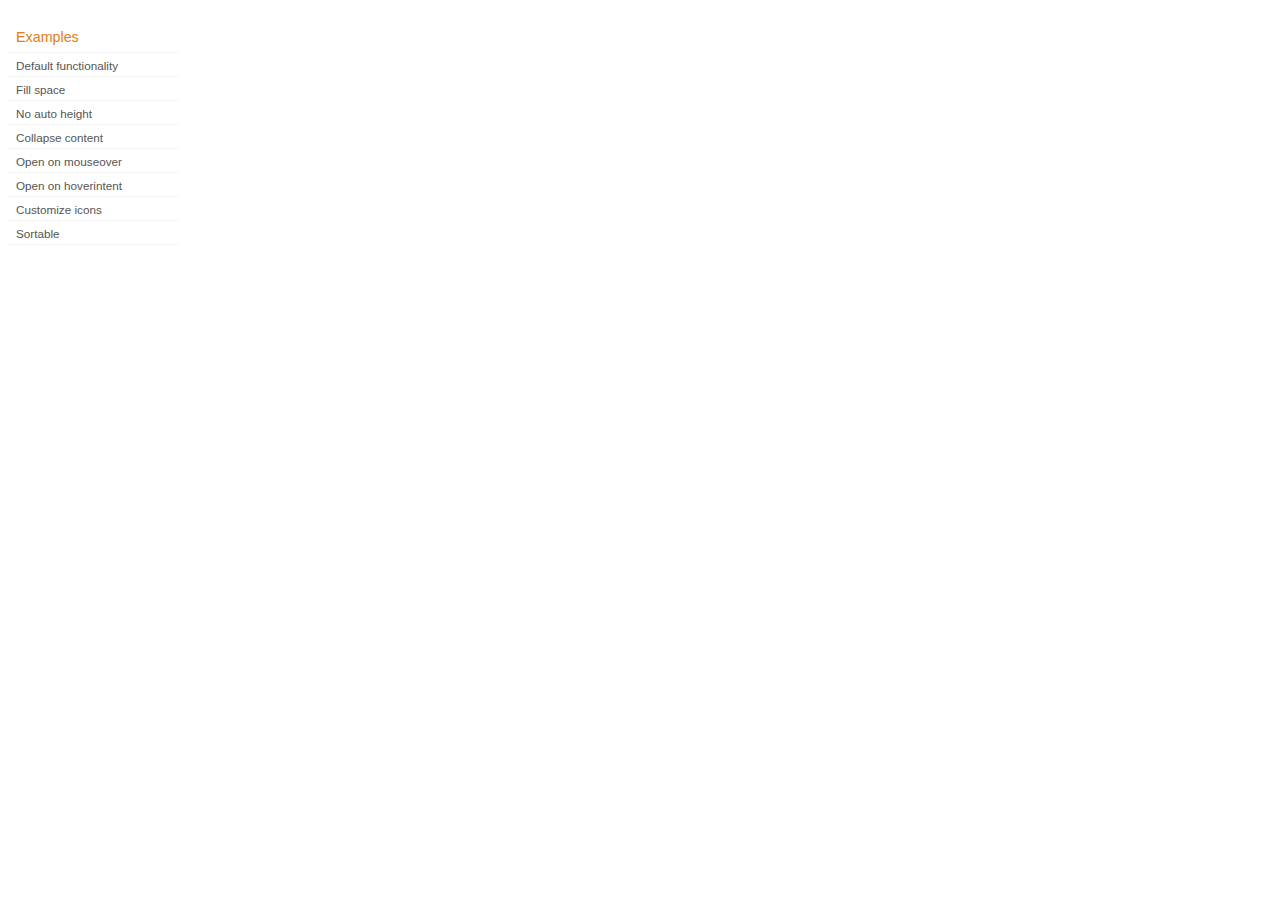
<file: 3EnLinea/development-bundle/demos/accordion/index.html>
<!DOCTYPE html>
<html lang="en">
<head>
	<meta charset="utf-8">
	<title>jQuery UI Accordion Demos</title>
	<link rel="stylesheet" href="../demos.css">
</head>
<body>

<div class="demos-nav">
	<h4>Examples</h4>
	<ul>
		<li class="demo-config-on"><a href="default.html">Default functionality</a></li>
		<li><a href="fillspace.html">Fill space</a></li>
		<li><a href="no-auto-height.html">No auto height</a></li>
		<li><a href="collapsible.html">Collapse content</a></li>
		<li><a href="mouseover.html">Open on mouseover</a></li>
		<li><a href="hoverintent.html">Open on hoverintent</a></li>
		<li><a href="custom-icons.html">Customize icons</a></li>
		<li><a href="sortable.html">Sortable</a></li>
	</ul>
</div>

</body>
</html>
</file>
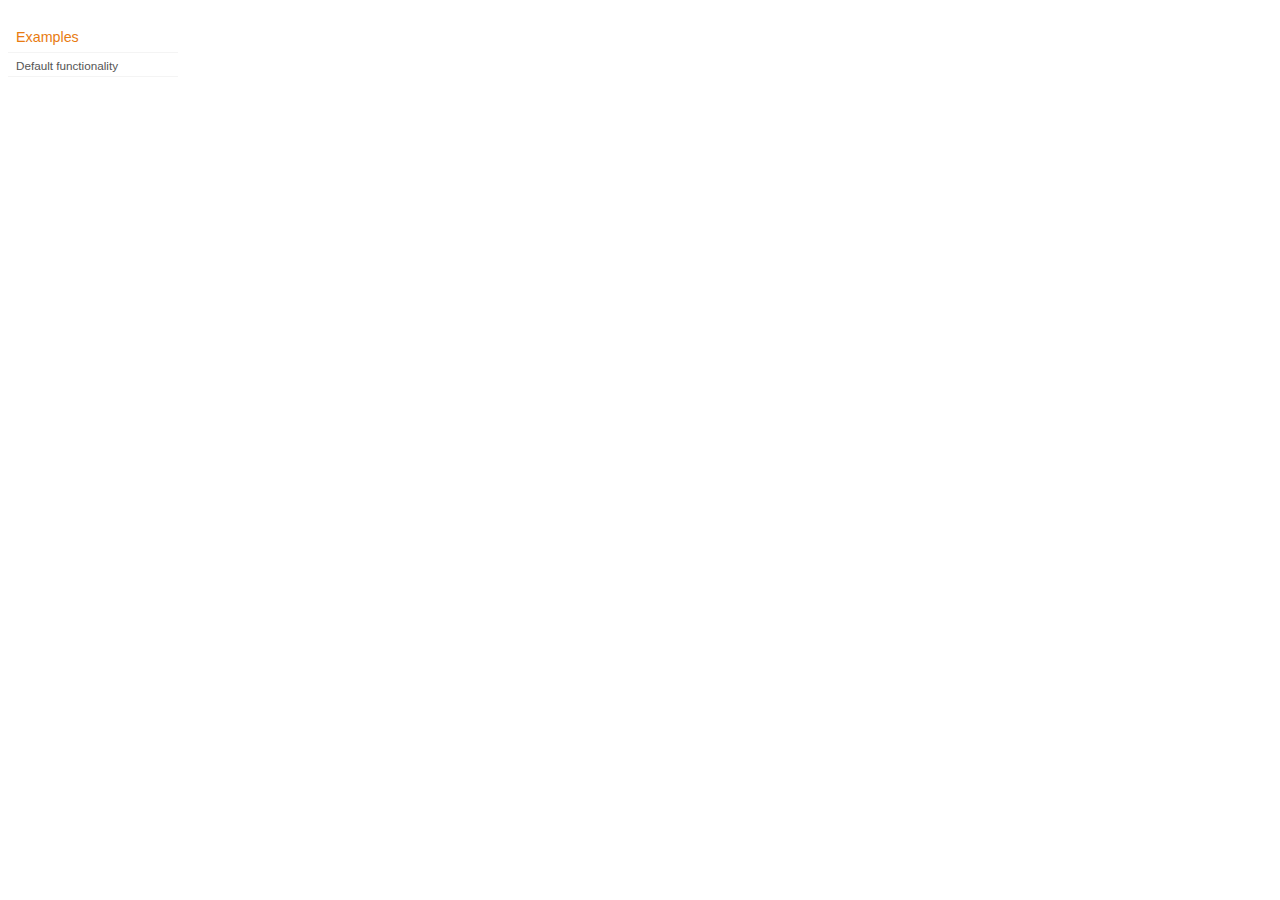
<file: 3EnLinea/development-bundle/demos/addClass/index.html>
<!DOCTYPE html>
<html lang="en">
<head>
	<meta charset="utf-8">
	<title>jQuery UI Effects Demos</title>
	<link rel="stylesheet" href="../demos.css">
</head>
<body>

<div class="demos-nav">
	<h4>Examples</h4>
	<ul>
		<li class="demo-config-on"><a href="default.html">Default functionality</a></li>
	</ul>
</div>

</body>
</html>
</file>
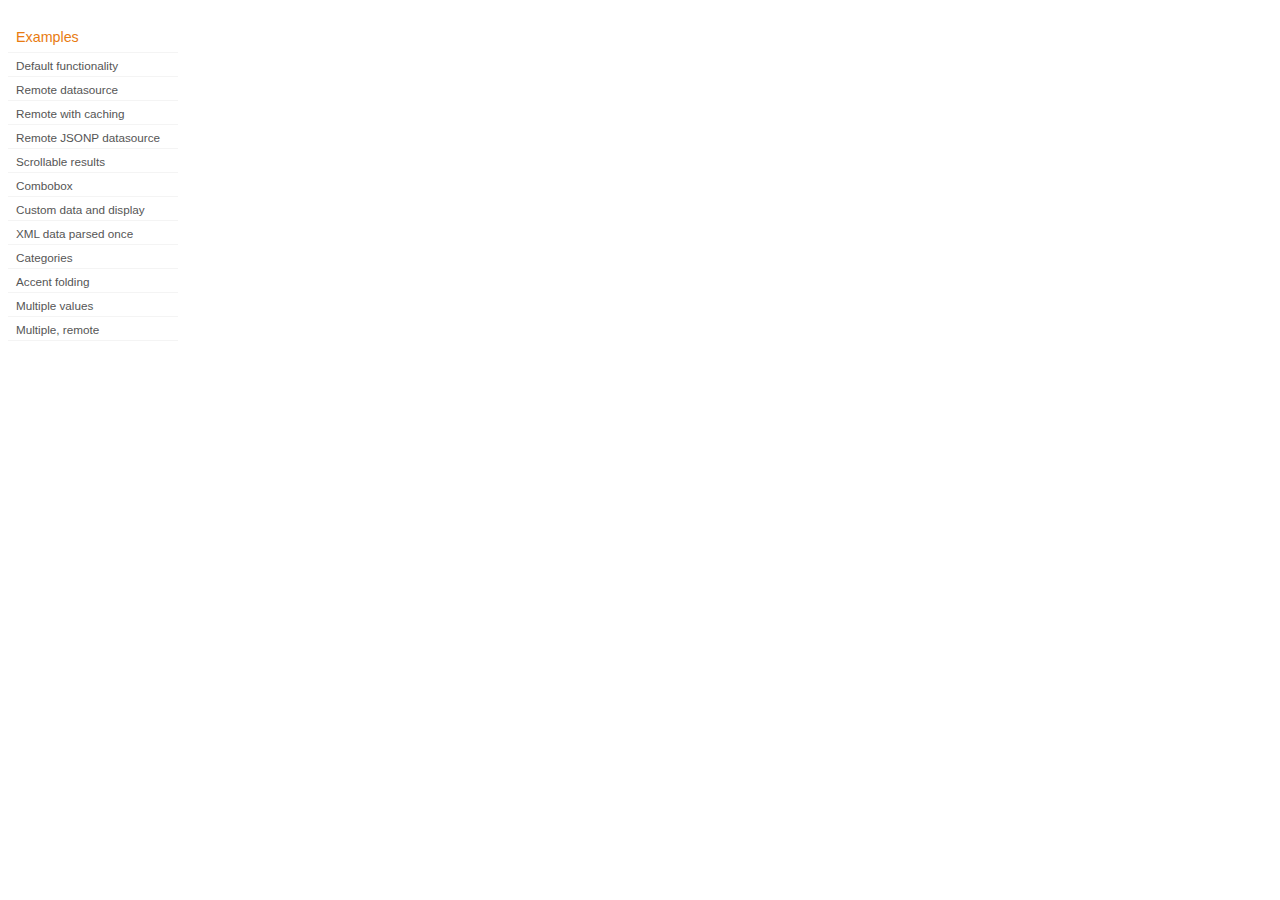
<file: 3EnLinea/development-bundle/demos/autocomplete/index.html>
<!DOCTYPE html>
<html lang="en">
<head>
	<meta charset="utf-8">
	<title>jQuery UI Autocomplete Demos</title>
	<link rel="stylesheet" href="../demos.css">
</head>
<body>
	<div class="demos-nav">
		<h4>Examples</h4>
		<ul>
			<li class="demo-config-on"><a href="default.html">Default functionality</a></li>
			<li><a href="remote.html">Remote datasource</a></li>
			<li><a href="remote-with-cache.html">Remote with caching</a></li>
			<li><a href="remote-jsonp.html">Remote JSONP datasource</a></li>
			<li><a href="maxheight.html">Scrollable results</a></li>
			<li><a href="combobox.html">Combobox</a></li>
			<li><a href="custom-data.html">Custom data and display</a></li>
			<li><a href="xml.html">XML data parsed once</a></li>
			<li><a href="categories.html">Categories</a></li>
			<li><a href="folding.html">Accent folding</a></li>
			<li><a href="multiple.html">Multiple values</a></li>
			<li><a href="multiple-remote.html">Multiple, remote</a></li>
		</ul>
	</div>
</body>
</html>
</file>
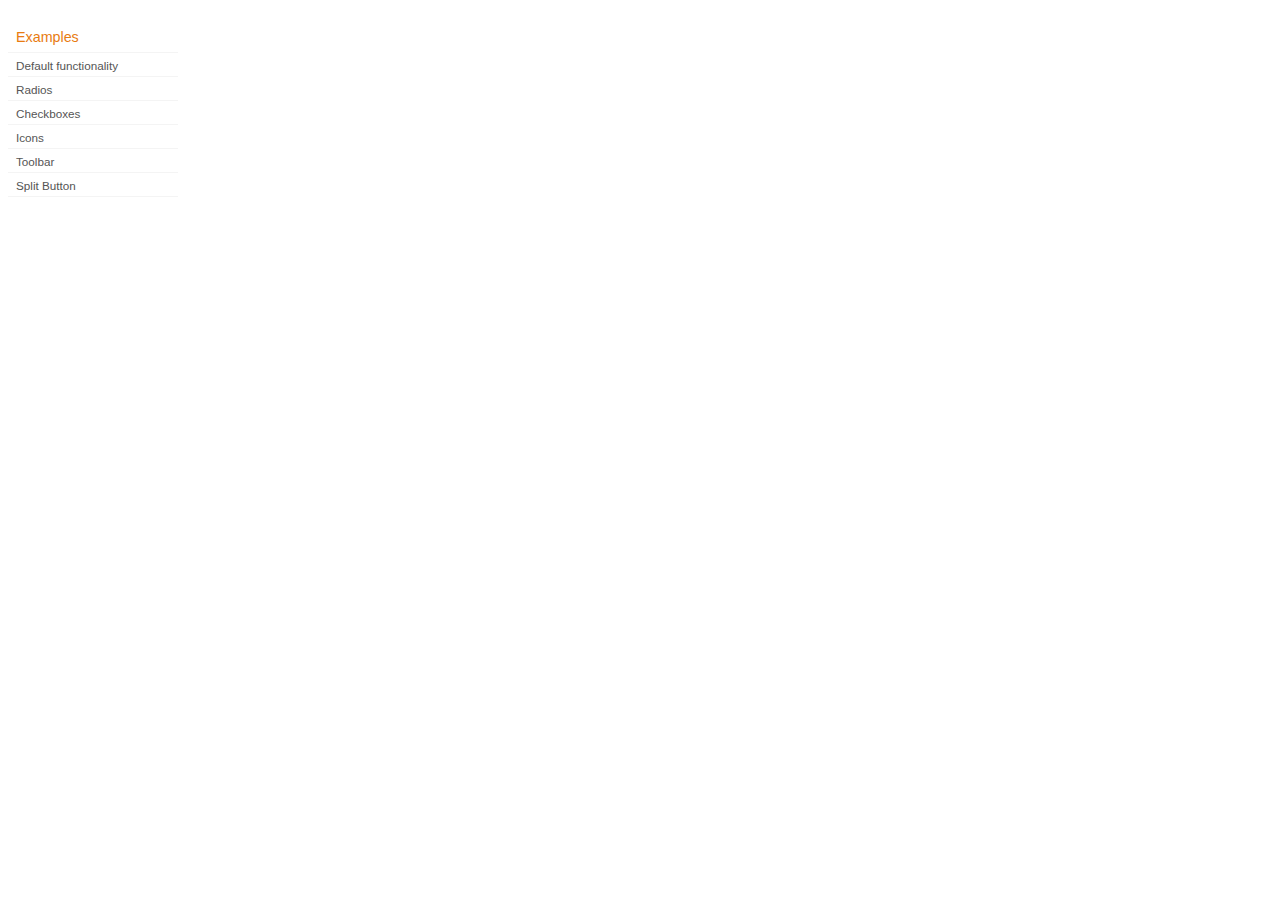
<file: 3EnLinea/development-bundle/demos/button/index.html>
<!DOCTYPE html>
<html lang="en">
<head>
	<meta charset="utf-8">
	<title>jQuery UI Button Demos</title>
	<link rel="stylesheet" href="../demos.css">
</head>
<body>

<div class="demos-nav">
	<h4>Examples</h4>
	<ul>
		<li class="demo-config-on"><a href="default.html">Default functionality</a></li>
		<li><a href="radio.html">Radios</a></li>
		<li><a href="checkbox.html">Checkboxes</a></li>
		<li><a href="icons.html">Icons</a></li>
		<li><a href="toolbar.html">Toolbar</a></li>
		<li><a href="splitbutton.html">Split Button</a></li>
	</ul>
</div>

</body>
</html>
</file>
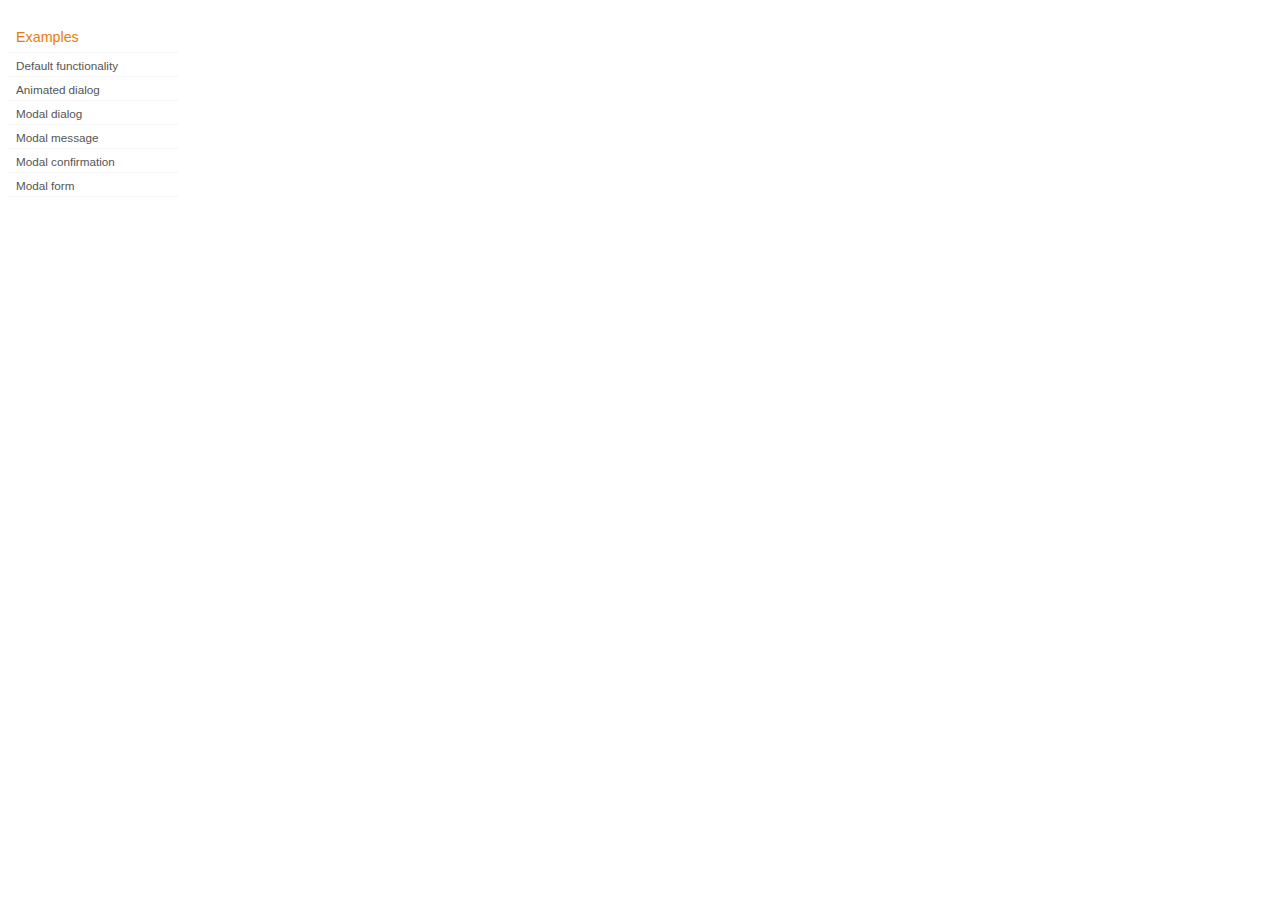
<file: 3EnLinea/development-bundle/demos/dialog/index.html>
<!DOCTYPE html>
<html lang="en">
<head>
	<meta charset="utf-8">
	<title>jQuery UI Dialog Demos</title>
	<link rel="stylesheet" href="../demos.css">
</head>
<body>

<div class="demos-nav">
	<h4>Examples</h4>
	<ul>
		<li class="demo-config-on"><a href="default.html">Default functionality</a></li>
		<li><a href="animated.html">Animated dialog</a></li>
		<li><a href="modal.html">Modal dialog</a></li>
		<li><a href="modal-message.html">Modal message</a></li>
		<li><a href="modal-confirmation.html">Modal confirmation</a></li>
		<li><a href="modal-form.html">Modal form</a></li>
	</ul>
</div>

</body>
</html>
</file>
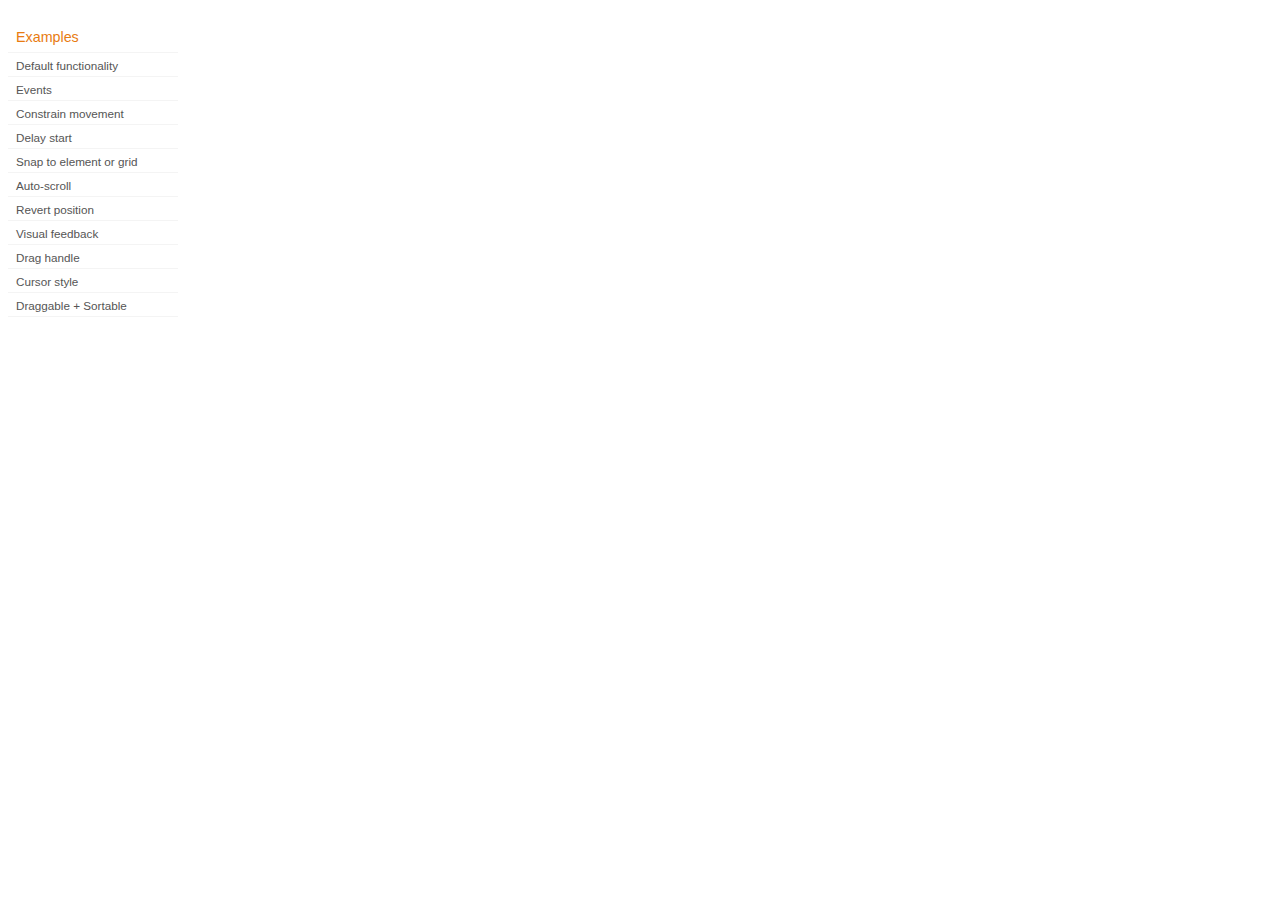
<file: 3EnLinea/development-bundle/demos/draggable/index.html>
<!DOCTYPE html>
<html lang="en">
<head>
	<meta charset="utf-8">
	<title>jQuery UI Draggable Demos</title>
	<link rel="stylesheet" href="../demos.css">
</head>
<body>

<div class="demos-nav">
	<h4>Examples</h4>
	<ul>
		<li class="demo-config-on"><a href="default.html">Default functionality</a></li>
		<li><a href="events.html">Events</a></li>
		<li><a href="constrain-movement.html">Constrain movement</a></li>
		<li><a href="delay-start.html">Delay start</a></li>
		<li><a href="snap-to.html">Snap to element or&#160;grid</a></li>
		<li><a href="scroll.html">Auto-scroll</a></li>
		<li><a href="revert.html">Revert position</a></li>
		<li><a href="visual-feedback.html">Visual feedback</a></li>
		<li><a href="handle.html">Drag handle</a></li>
		<li><a href="cursor-style.html">Cursor style</a></li>
		<li><a href="sortable.html">Draggable + Sortable</a></li>
	</ul>
</div>

</body>
</html>
</file>
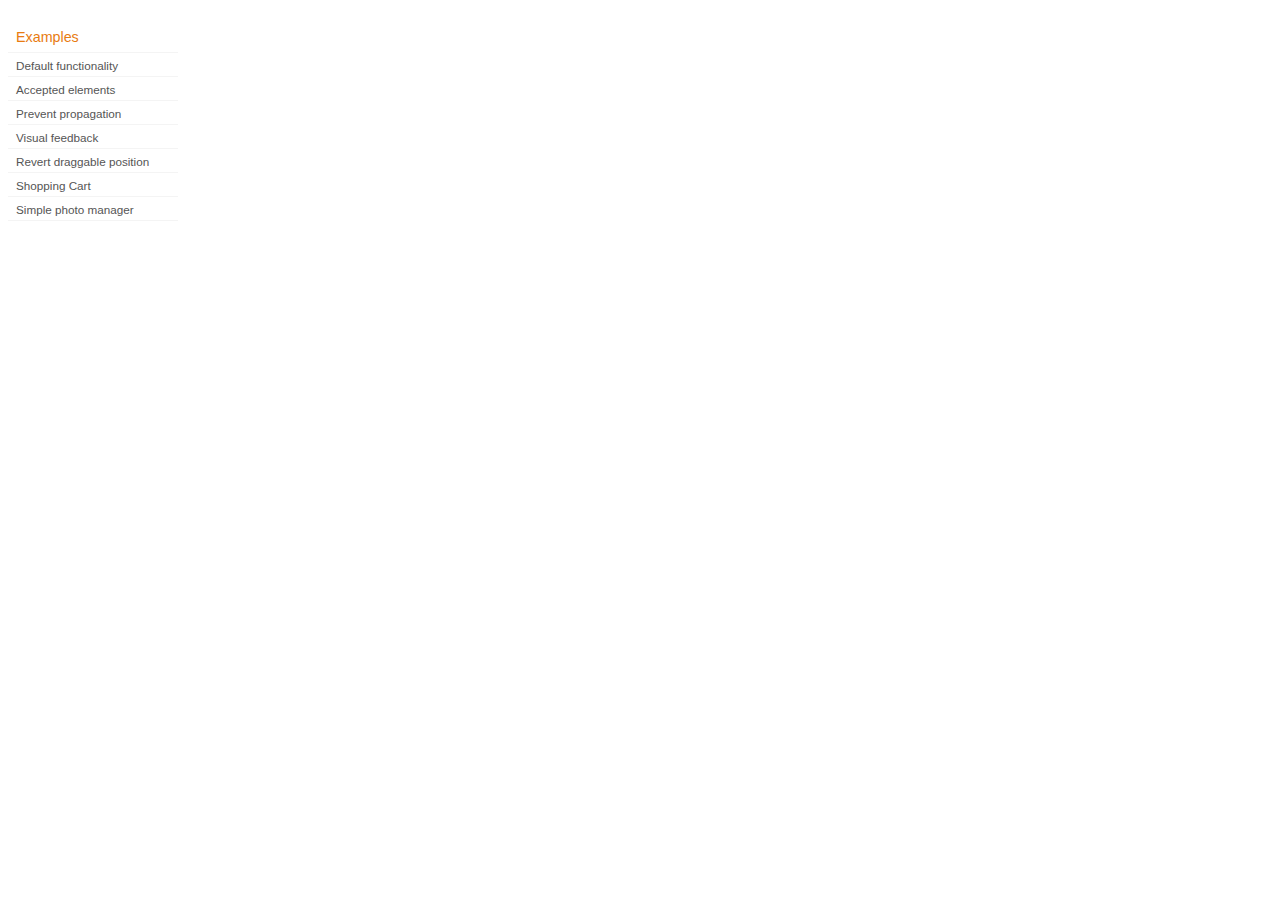
<file: 3EnLinea/development-bundle/demos/droppable/index.html>
<!DOCTYPE html>
<html lang="en">
<head>
	<meta charset="utf-8">
	<title>jQuery UI Droppable Demos</title>
	<link rel="stylesheet" href="../demos.css">
</head>
<body>

<div class="demos-nav">
	<h4>Examples</h4>
	<ul>
		<li class="demo-config-on"><a href="default.html">Default functionality</a></li>
		<li><a href="accepted-elements.html">Accepted elements</a></li>
		<li><a href="propagation.html">Prevent propagation</a></li>
		<li><a href="visual-feedback.html">Visual feedback</a></li>
		<li><a href="revert.html">Revert draggable position</a></li>
		<li><a href="shopping-cart.html">Shopping Cart</a></li>
		<li><a href="photo-manager.html">Simple photo manager</a></li>
	</ul>
</div>

</body>
</html>
</file>
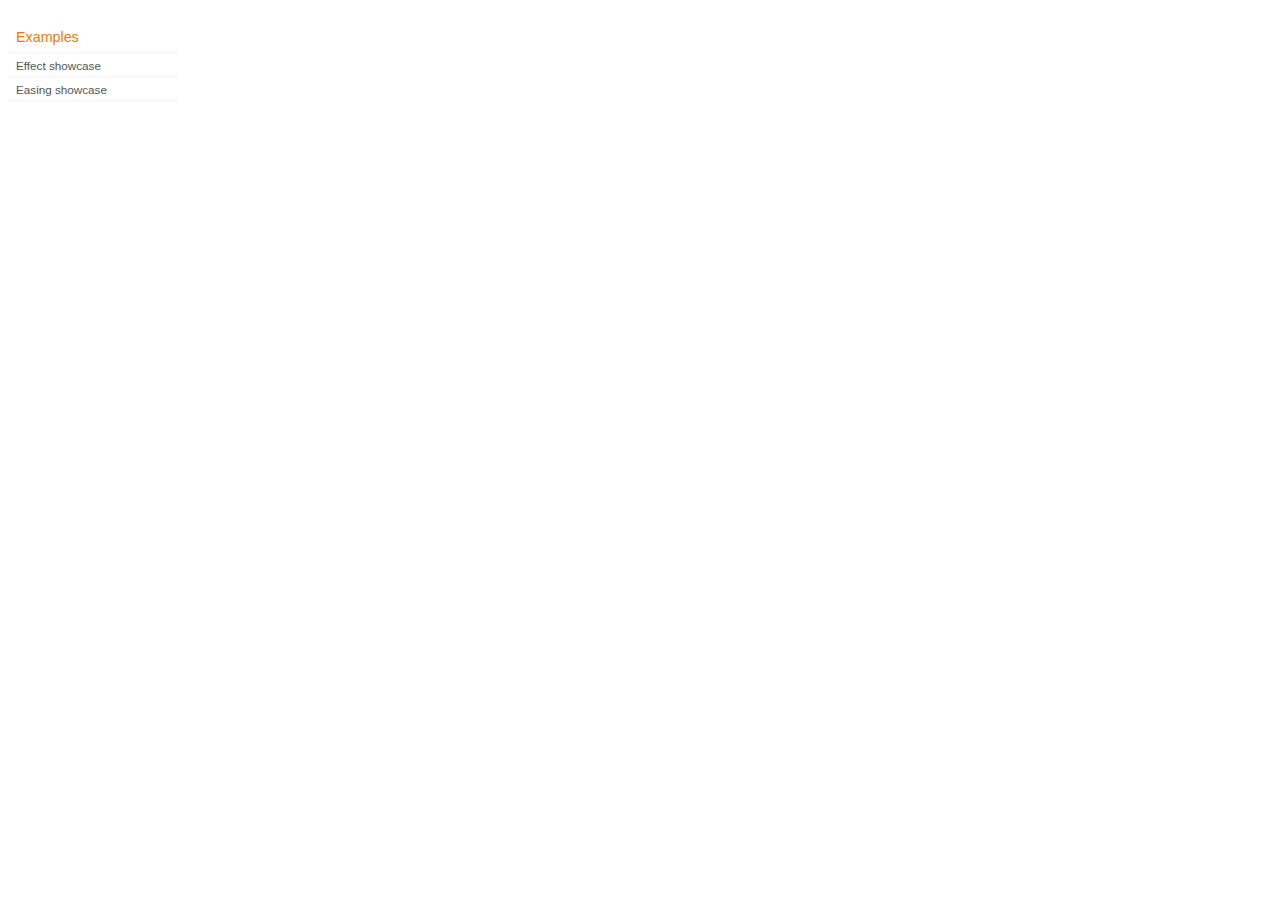
<file: 3EnLinea/development-bundle/demos/effect/index.html>
<!DOCTYPE html>
<html lang="en">
<head>
	<meta charset="utf-8">
	<title>jQuery UI Effects Demos</title>
	<link rel="stylesheet" href="../demos.css">
</head>
<body>

<div class="demos-nav">
	<h4>Examples</h4>
	<ul>
		<li class="demo-config-on"><a href="default.html">Effect showcase</a></li>
		<li><a href="easing.html">Easing showcase</a></li>
	</ul>
</div>

</body>
</html>
</file>
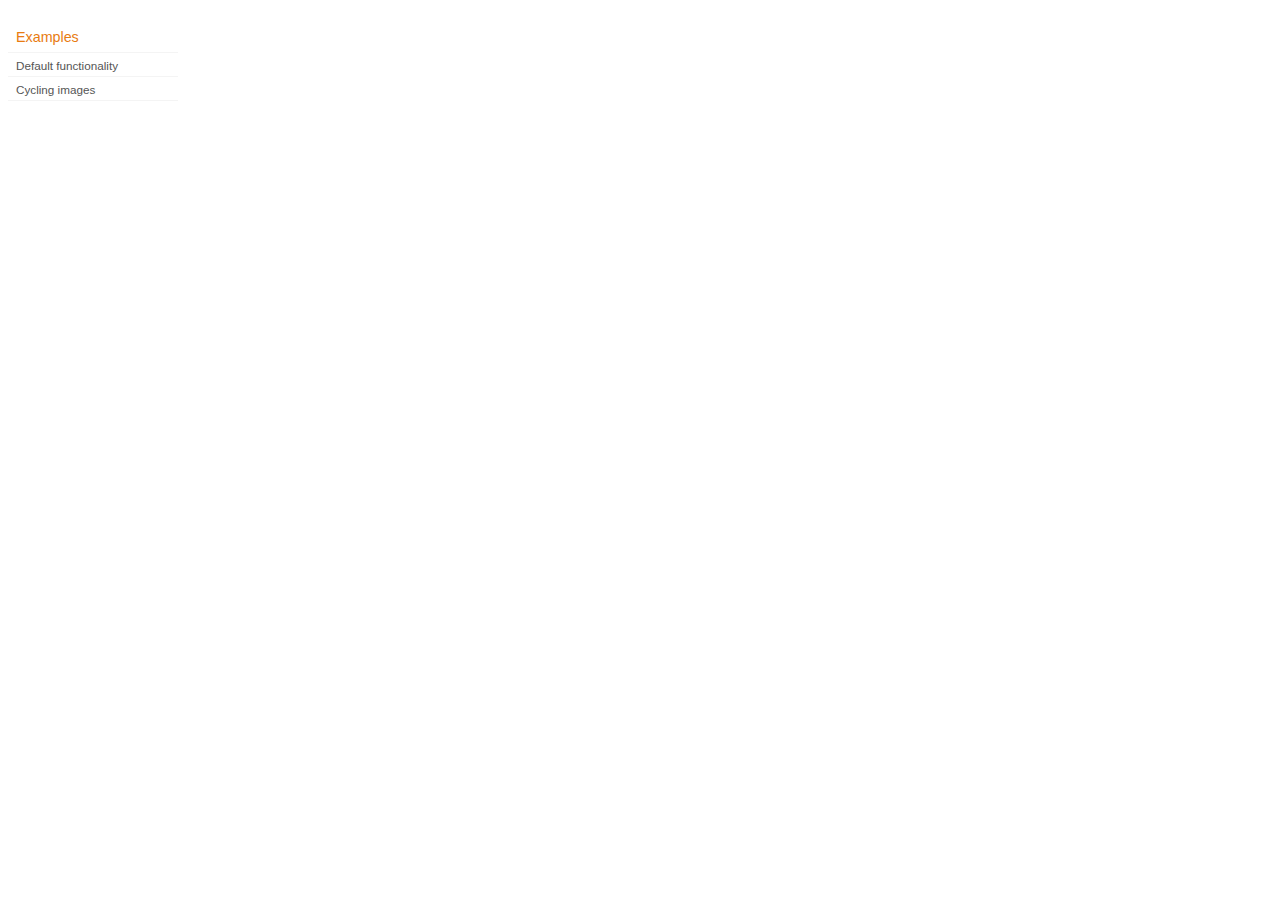
<file: 3EnLinea/development-bundle/demos/position/index.html>
<!DOCTYPE html>
<html lang="en">
<head>
	<meta charset="utf-8">
	<title>jQuery UI Position Demo</title>
	<link rel="stylesheet" href="../demos.css">
</head>
<body>

<div class="demos-nav">
	<h4>Examples</h4>
	<ul>
		<li class="demo-config-on"><a href="default.html">Default functionality</a></li>
		<li><a href="cycler.html">Cycling images</a></li>
	</ul>
</div>

</body>
</html>
</file>
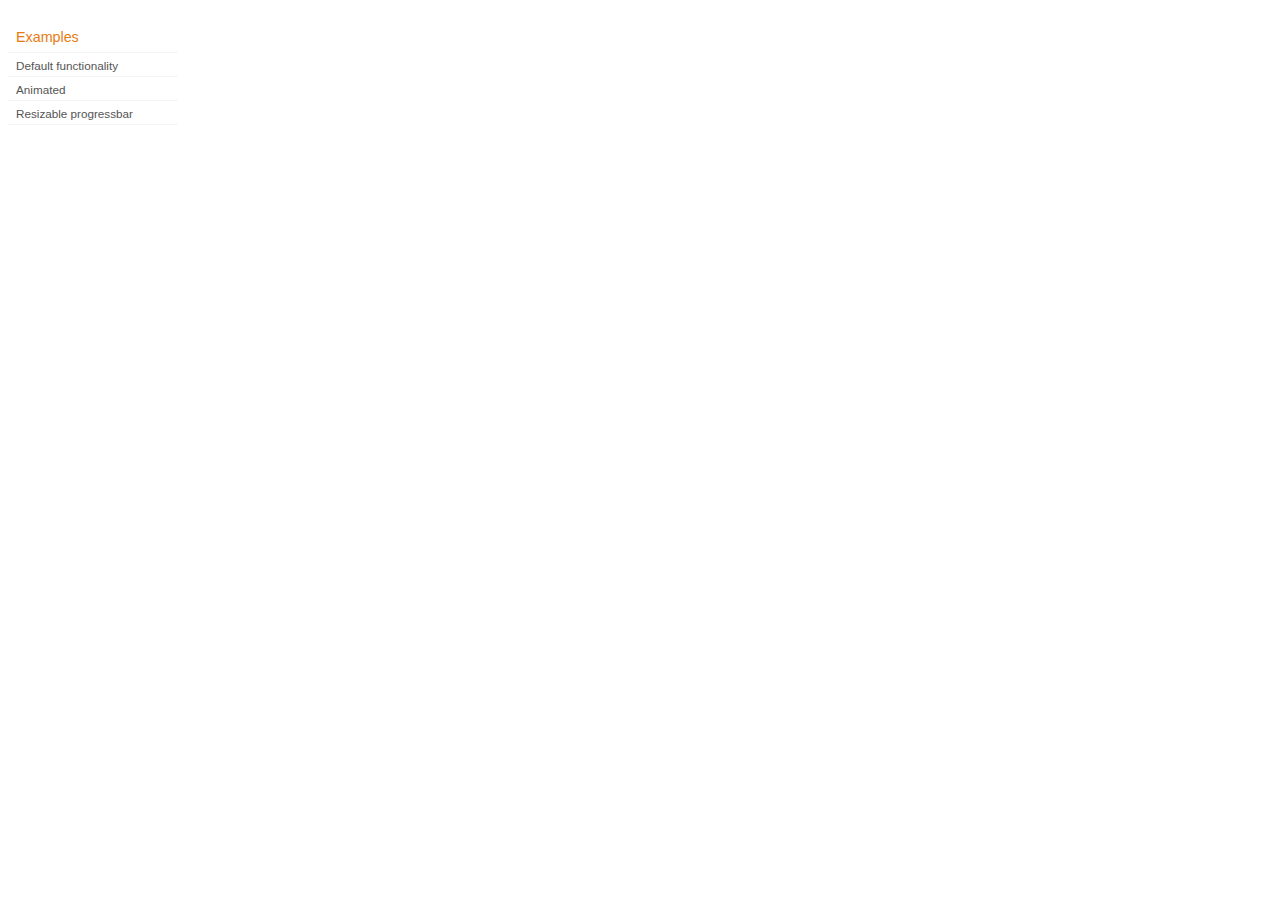
<file: 3EnLinea/development-bundle/demos/progressbar/index.html>
<!DOCTYPE html>
<html lang="en">
<head>
	<meta charset="utf-8">
	<title>jQuery UI Progressbar Demos</title>
	<link rel="stylesheet" href="../demos.css">
</head>
<body>

<div class="demos-nav">
	<h4>Examples</h4>
	<ul>
		<li class="demo-config-on"><a href="default.html">Default functionality</a></li>
		<li><a href="animated.html">Animated</a></li>
		<li><a href="resize.html">Resizable progressbar</a></li>
	</ul>
</div>

</body>
</html>
</file>
<file: 3EnLinea/development-bundle/demos/demos.css>
body {
	font-size: 62.5%;
}

table {
	font-size: 1em;
}

/* Site
   -------------------------------- */

body {
	font-family: "Trebuchet MS", "Helvetica", "Arial",  "Verdana", "sans-serif";
}

/* Layout
   -------------------------------- */

.layout-grid {
	width: 960px;
}

.layout-grid td {
	vertical-align: top;
}

.layout-grid td.left-nav {
	width: 140px;
}

.layout-grid td.normal {
	border-left: 1px solid #eee;
	padding: 20px 24px;
	font-family: "Trebuchet MS", "Helvetica", "Arial",  "Verdana", "sans-serif";
}

.layout-grid td.demos {
	background: url('/images/demos_bg.jpg') no-repeat;
	height: 337px;
	overflow: hidden;
}

/* Normal
   -------------------------------- */

.normal h3,
.normal h4 {
	margin: 0;
	font-weight: normal;
}

.normal h3 {
	padding: 0 0 9px;
	font-size: 1.8em;
}

.normal h4 {
	padding-bottom: 21px;
	border-bottom: 1px dashed #999;
	font-size: 1.2em;
	font-weight: bold;
}

.normal p {
	font-size: 1.2em;
}

/* Demos */

.demos-nav, .demos-nav dt, .demos-nav dd, .demos-nav ul, .demos-nav li {
	margin: 0;
	padding: 0
}

.demos-nav {
	float: left;
	width: 170px;
	font-size: 1.3em;
}

.demos-nav dt,
.demos-nav h4 {
	margin: 0;
	padding: 0;
	font: normal 1.1em "Trebuchet MS", "Helvetica", "Arial",  "Verdana", "sans-serif";
	color: #e87b10;
}

.demos-nav dt,
.demos-nav h4 {
	margin-top: 1.5em;
	margin-bottom: 0;
	padding-left: 8px;
	padding-bottom:5px;
	line-height: 1.2em;
	border-bottom: 1px solid #F4F4F4;
}

.demos-nav dd a,
.demos-nav li a {
	border-bottom: 1px solid #F4F4F4;
	display:block;
	padding: 4px 3px 4px 8px;
	font-size: 90%;
	text-decoration: none;
	color: #555 ;
	margin:2px 0;
	height:13px;
}

.demos-nav dd a:hover,
.demos-nav dd a:focus,
.demos-nav dd a:hover,
.demos-nav dd a:focus {
	background: #f3f3f3;
	color:#000;
	-moz-border-radius: 5px; -webkit-border-radius: 5px;
}
 .demos-nav dd a.selected {
	background: #555;
	color:#ffffff;
	-moz-border-radius: 5px; -webkit-border-radius: 5px;
}


/* new styles for demo pages, added by Filament 12.29.08
eventually we should convert the font sizes to ems -- using px for now to minimize style conflicts
*/

.normal h3.demo-header { font-size:32px; padding:0 0 5px; border-bottom:1px solid #eee; text-transform: capitalize; }
.normal h4.demo-subheader { font-size:10px; text-transform: uppercase; color:#999; padding:8px 0 3px; border:0; margin:0; }
.normal a:link,
.normal a:visited { color:#1b75bb; text-decoration:none; }
.normal a:hover,
.normal a:active { color:#0b559b; }

#demo-config { padding:20px 0 0; }

#demo-frame { float:left; width:540px; height:380px; border:1px solid #ddd; overflow: auto; position: relative; }
#demo-frame h3, #demo-frame h4 { padding: 0; font-weight: bold; font-size: 1em; }

#demo-config-menu { float:right; width:180px;  }
#demo-config-menu h4 { font-size:13px; color:#666; font-weight:normal; border:0; padding-left:18px; }

#demo-config-menu ul { list-style: none; padding: 0; margin: 0; }

#demo-config-menu li { font-size:12px; padding:0 0 0 10px; margin:3px 0; zoom: 1; }

#demo-config-menu li a:link,
#demo-config-menu li a:visited { display:block; padding:1px 8px 4px; border-bottom:1px dotted #b3b3b3; }
* html #demo-config-menu li a:link,
* html #demo-config-menu li a:visited { padding:1px 8px 2px; }
#demo-config-menu li a:hover,
#demo-config-menu li a:active { background-color:#f6f6f6; }

#demo-config-menu li.demo-config-on { background: url(images/demo-config-on-tile.gif) repeat-x left center; }

#demo-config-menu li.demo-config-on a:link,
#demo-config-menu li.demo-config-on a:visited,
#demo-config-menu li.demo-config-on a:hover,
#demo-config-menu li.demo-config-on a:active { background: url(images/demo-config-on.gif) no-repeat left; padding-left:18px; color:#fff; border:0; margin-left:-10px; margin-top: 0px; margin-bottom: 0px; }

#demo-source, #demo-notes {
	clear: both;
	padding: 20px 0 0;
	font-size: 1.3em;
}

#demo-notes { width:520px; color:#333; font-size: 1em; }
#demo-notes p code, .demo-description p code { padding: 0; font-weight: bold; }
#demo-source pre, #demo-source code { padding: 0; }
code, pre { padding:8px 0 8px 20px ; font-size: 1.2em; line-height:130%;  }

#demo-source a:link,
#demo-source a:visited,
#demo-source a:hover,
#demo-source a:active { font-size:12px; padding-left:13px; background-position: left center; background-repeat: no-repeat; }

#demo-source a.source-open:link,
#demo-source a.source-open:visited,
#demo-source a.source-open:hover,
#demo-source a.source-open:active { background-image: url(images/demo-spindown-open.gif); }

#demo-source a.source-closed:link,
#demo-source a.source-closed:visited,
#demo-source a.source-closed:hover,
#demo-source a.source-closed:active { background-image: url(images/demo-spindown-closed.gif); }

div.demo {
	padding:12px;
	font-family: "Trebuchet MS", "Arial", "Helvetica", "Verdana", "sans-serif";
}

div.demo h3.docs { clear:left; font-size:12px; font-weight:normal; padding:0 0 1em; margin:0; }

div.demo-description {
	clear:both;
	padding:12px;
	font-family: "Trebuchet MS", "Arial", "Helvetica", "Verdana", "sans-serif";
	font-size: 1.3em;
	line-height: 1.4em;
}

.ui-draggable, .ui-droppable {
	background-position: top left;
}

.left-nav .demos-nav {
	padding-right: 10px;
}

#demo-link { font-size:11px;  padding-top: 6px; clear: both; overflow: hidden; }
#demo-link a span.ui-icon { float:left; margin-right:3px; }

/* Component containers
----------------------------------*/
#widget-docs .ui-widget { font-family: Trebuchet MS,Verdana,Arial,sans-serif; font-size: 1em; }
#widget-docs .ui-widget input, #widget-docs .ui-widget select, #widget-docs .ui-widget textarea, #widget-docs .ui-widget button { font-family: Trebuchet MS,Verdana,Arial,sans-serif; font-size: 1em; }
#widget-docs .ui-widget-header { border: 1px solid #ffffff; background: #464646 url(images/464646_40x100_textures_01_flat_100.png) 50% 50% repeat-x; color: #ffffff; font-weight: bold; }
#widget-docs .ui-widget-header a { color: #ffffff; }
#widget-docs .ui-widget-content { border: 1px solid #ffffff; background: #ffffff url(images/ffffff_40x100_textures_01_flat_75.png) 50% 50% repeat-x; color: #222222; }
#widget-docs .ui-widget-content a { color: #222222; }

/* Interaction states
----------------------------------*/
#widget-docs .ui-state-default, #widget-docs .ui-widget-content #widget-docs .ui-state-default { border: 1px solid #666666; background: #555555 url(images/555555_40x100_textures_03_highlight_soft_75.png) 50% 50% repeat-x; font-weight: normal; color: #ffffff; outline: none; }
#widget-docs .ui-state-default a { color: #ffffff; text-decoration: none; outline: none; }
#widget-docs .ui-state-hover, #widget-docs .ui-widget-content #widget-docs .ui-state-hover, #widget-docs .ui-state-focus, #widget-docs .ui-widget-content #widget-docs .ui-state-focus { border: 1px solid #666666; background: #444444 url(images/444444_40x100_textures_03_highlight_soft_60.png) 50% 50% repeat-x; font-weight: normal; color: #ffffff; outline: none; }
#widget-docs .ui-state-hover a { color: #ffffff; text-decoration: none; outline: none; }
#widget-docs .ui-state-active, #widget-docs .ui-widget-content #widget-docs .ui-state-active { border: 1px solid #666666; background: #ffffff url(images/ffffff_40x100_textures_01_flat_65.png) 50% 50% repeat-x; font-weight: normal; color: #F6921E; outline: none; }
#widget-docs .ui-state-active a { color: #F6921E; outline: none; text-decoration: none; }

/* Interaction Cues
----------------------------------*/
#widget-docs .ui-state-highlight, #widget-docs .ui-widget-content #widget-docs .ui-state-highlight {border: 1px solid #fcefa1; background: #fbf9ee url(images/fbf9ee_40x100_textures_02_glass_55.png) 50% 50% repeat-x; color: #363636; }
#widget-docs .ui-state-error, #widget-docs .ui-widget-content #widget-docs .ui-state-error {border: 1px solid #cd0a0a; background: #fef1ec url(images/fef1ec_40x100_textures_05_inset_soft_95.png) 50% bottom repeat-x; color: #cd0a0a; }
#widget-docs .ui-state-error-text, #widget-docs .ui-widget-content #widget-docs .ui-state-error-text { color: #cd0a0a; }
#widget-docs .ui-state-disabled, #widget-docs .ui-widget-content #widget-docs .ui-state-disabled { opacity: .35; filter:Alpha(Opacity=35); background-image: none; }
#widget-docs .ui-priority-primary, #widget-docs .ui-widget-content #widget-docs .ui-priority-primary { font-weight: bold; }
#widget-docs .ui-priority-secondary, #widget-docs .ui-widget-content #widget-docs .ui-priority-secondary { opacity: .7; filter:Alpha(Opacity=70); font-weight: normal; }

/* Icons
----------------------------------*/

/* states and images */
#demo-frame-wrapper .ui-icon, #widget-docs .ui-icon { width: 16px; height: 16px; background-image: url(images/222222_256x240_icons_icons.png); }
#widget-docs .ui-widget-content .ui-icon {background-image: url(images/222222_256x240_icons_icons.png); }
#widget-docs .ui-widget-header .ui-icon {background-image: url(images/222222_256x240_icons_icons.png); }
#widget-docs .ui-state-default .ui-icon { background-image: url(images/888888_256x240_icons_icons.png); }
#widget-docs .ui-state-hover .ui-icon, #widget-docs .ui-state-focus .ui-icon {background-image: url(images/454545_256x240_icons_icons.png); }
#widget-docs .ui-state-active .ui-icon {background-image: url(images/454545_256x240_icons_icons.png); }
#widget-docs .ui-state-highlight .ui-icon {background-image: url(images/2e83ff_256x240_icons_icons.png); }
#widget-docs .ui-state-error .ui-icon, #widget-docs .ui-state-error-text .ui-icon {background-image: url(images/cd0a0a_256x240_icons_icons.png); }


/* Misc visuals
----------------------------------*/

/* Corner radius */
#widget-docs .ui-corner-tl { -moz-border-radius-topleft: 4px; -webkit-border-top-left-radius: 4px; }
#widget-docs .ui-corner-tr { -moz-border-radius-topright: 4px; -webkit-border-top-right-radius: 4px; }
#widget-docs .ui-corner-bl { -moz-border-radius-bottomleft: 4px; -webkit-border-bottom-left-radius: 4px; }
#widget-docs .ui-corner-br { -moz-border-radius-bottomright: 4px; -webkit-border-bottom-right-radius: 4px; }
#widget-docs .ui-corner-top { -moz-border-radius-topleft: 4px; -webkit-border-top-left-radius: 4px; -moz-border-radius-topright: 4px; -webkit-border-top-right-radius: 4px; }
#widget-docs .ui-corner-bottom { -moz-border-radius-bottomleft: 4px; -webkit-border-bottom-left-radius: 4px; -moz-border-radius-bottomright: 4px; -webkit-border-bottom-right-radius: 4px; }
#widget-docs .ui-corner-right {  -moz-border-radius-topright: 4px; -webkit-border-top-right-radius: 4px; -moz-border-radius-bottomright: 4px; -webkit-border-bottom-right-radius: 4px; }
#widget-docs .ui-corner-left { -moz-border-radius-topleft: 4px; -webkit-border-top-left-radius: 4px; -moz-border-radius-bottomleft: 4px; -webkit-border-bottom-left-radius: 4px; }
#widget-docs .ui-corner-all { -moz-border-radius: 4px; -webkit-border-radius: 4px; }

/* Overlays */
#widget-docs .ui-widget-overlay { background: #aaaaaa url(images/aaaaaa_40x100_textures_01_flat_0.png) 50% 50% repeat-x; opacity: .30;filter:Alpha(Opacity=30); }
#widget-docs .ui-widget-shadow { margin: -8px 0 0 -8px; padding: 8px; background: #aaaaaa url(images/aaaaaa_40x100_textures_01_flat_0.png) 50% 50% repeat-x; opacity: .30;filter:Alpha(Opacity=30); -moz-border-radius: 8px; -webkit-border-radius: 8px; }

/*
----------------------------------*/

#widget-docs { margin:20px 0 0; border: none; }

#widget-docs h2, #widget-docs h3, #widget-docs h4, #widget-docs p, #widget-docs ul, #widget-docs code { margin:0; padding:0; }
#widget-docs code { display:block; color:#444; font-size:.9em; margin:0 0 1em; }
#widget-docs code strong { color:#000; }
#widget-docs p { margin:0 3em 1.2em 0; }
#widget-docs p.intro { font-size:13px; color:#666; line-height:1.3; }
#widget-docs ul { list-style-type: none; }

#widget-docs h2 { font-size:16px; margin:1.2em 0 .5em; }
#widget-docs h3 { font-size:14px; color:#e6820E; margin:1.5em 0 .5em; }
.normal #widget-docs h4 { font-size:12px; color:#000; border:0; margin:0 0 .5em; }

#docs-overview-main { width:400px; }
#docs-overview-sidebar { float:right; width:200px; }
#docs-overview-sidebar a span { color:#666; }
#widget-docs #docs-overview-main p { margin-right:0; }
#widget-docs #docs-overview-sidebar h4 { padding-left:0; }

.docs-list-header { float:left; width:100%; margin:10px 0 0; border-bottom:1px solid #eee; }
#widget-docs .docs-list-header h2 { float:left; margin:0; }
#widget-docs .docs-list-header p { float:right; margin:5px 0; font-size:11px; }

.docs-list { float:left; width:100%; padding:0 0 10px; }
.docs-list .param-header { float:left; clear:left; width:100%; padding:8px 0; border-top:1px solid #eee; }
#widget-docs .param-header h3, #widget-docs .param-header p { margin:0; float:left; }
#widget-docs .param-header h3 { width:50%; }
#widget-docs .param-header h3 span { background: url(images/demo-spindown-closed.gif) no-repeat left; padding-left:13px; }
#widget-docs .param-open .param-header h3 span { background: url(images/demo-spindown-open.gif) no-repeat left; }
#widget-docs .param-header p { width:24%; }
#widget-docs .param-header p.param-type span { background: url(images/icon-docs-info.gif) no-repeat left; cursor:pointer; border-bottom:1px dashed #ccc; padding-left:15px; }

.param-details { padding-left:13px; }
.param-args { margin:0 0 1.5em; border-top:1px dotted #ccc;}
.param-args td { padding:3px 30px 3px 5px; border-bottom:1px dotted #ccc;  }


/* overrides for ui-tab styles */
#widget-docs ul.ui-tabs-nav { padding:0 0 0 8px; }
#widget-docs .ui-tabs-nav li { margin:5px 5px 0 0; }

#widget-docs .ui-tabs-nav li a:link,
#widget-docs .ui-tabs-nav li a:visited,
#widget-docs .ui-tabs-nav li a:hover,
#widget-docs .ui-tabs-nav li a:active { font-size:14px; padding:4px 1.2em 3px; color:#fff; }

#widget-docs .ui-tabs-nav li.ui-tabs-selected a:link,
#widget-docs .ui-tabs-nav li.ui-tabs-selected a:visited,
#widget-docs .ui-tabs-nav li.ui-tabs-selected a:hover,
#widget-docs .ui-tabs-nav li.ui-tabs-selected a:active { color:#e6820E; }

#widget-docs .ui-tabs-panel { padding:20px 9px; font-size:12px; line-height:1.4; color:#000; }

#widget-docs .ui-widget-content a:link,
#widget-docs .ui-widget-content a:visited { color:#1b75bb; text-decoration:none; }
#widget-docs .ui-widget-content a:hover,
#widget-docs .ui-widget-content a:active { color:#0b559b; }
</file>
